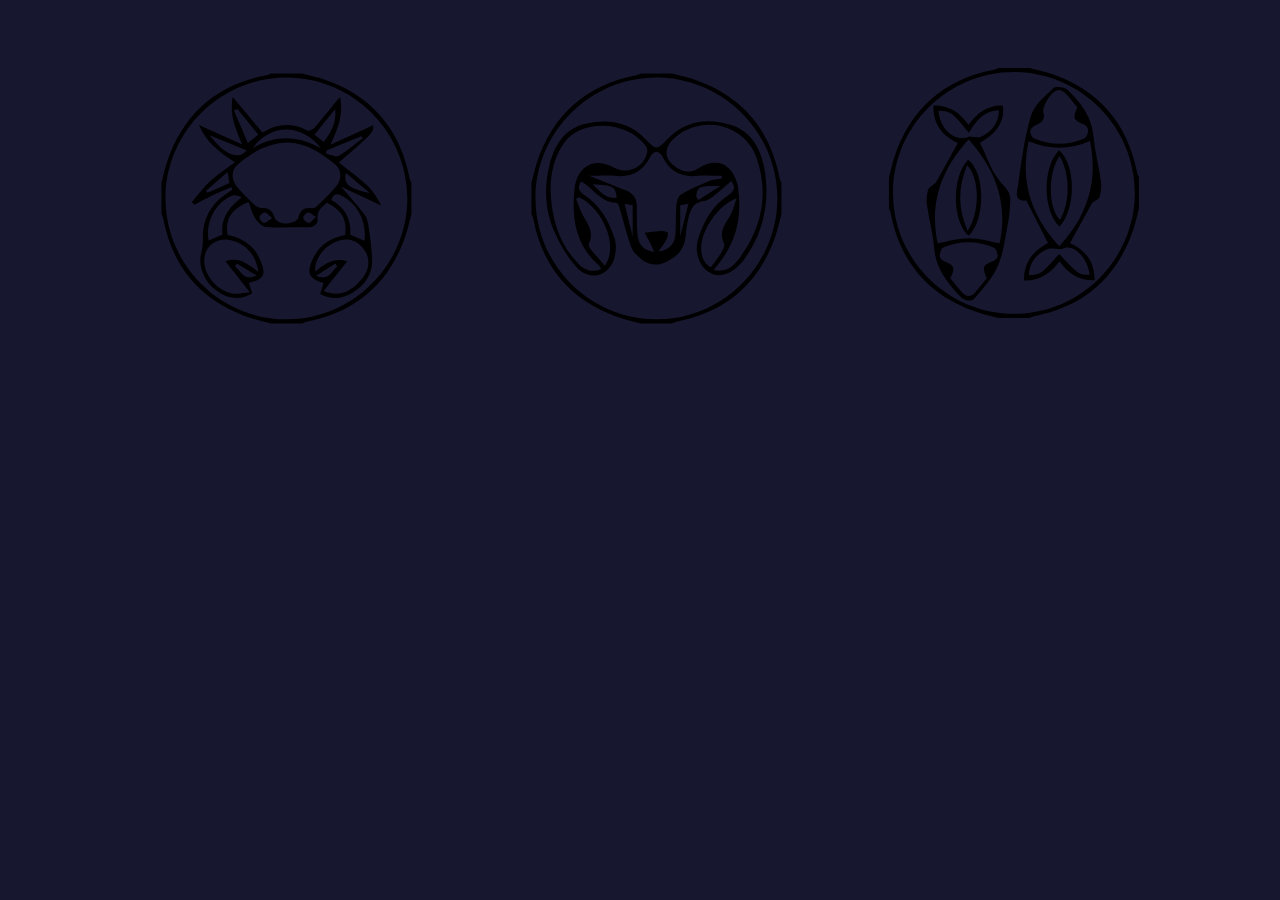
<file: index.html>
<!DOCTYPE html>
<html>
<head>
	<meta charset="utf-8">
	<title>Constellations Menu</title>
	<link rel="stylesheet" href="index.css">
</head>
<body>
	<!-- <div class="stars"></div>
	<div class="twinkling"></div> -->
	<!-- <div class="clouds"></div> -->
	<div id="particles"></div>

	<div id="scorpio" onclick="location.href = 'scorpio.html';">
		<svg version="1.1" id="Layer_1" xmlns="http://www.w3.org/2000/svg" xmlns:xlink="http://www.w3.org/1999/xlink" x="0px" y="0px"
	 	width="369px" height="348px" viewBox="0 0 369 348" enable-background="new 0 0 369 348" xml:space="preserve">
		<g>
			<g>
				<g>
					<path id="icon1"d="M314.445,205.07c-1.699,6.478-3.06,13.067-5.151,19.415c-16.094,48.845-49.218,78.483-99.909,88.207
						c-1.495,0.287-2.879,1.155-4.315,1.753c-10.417,0-20.833,0-31.25,0c-6.478-1.699-13.067-3.06-19.415-5.151
						c-48.845-16.094-78.483-49.218-88.207-99.909c-0.287-1.495-1.155-2.879-1.753-4.315c0-10.417,0-20.833,0-31.25
						c1.699-6.478,3.06-13.067,5.151-19.415c16.094-48.845,49.218-78.483,99.909-88.207c1.495-0.287,2.879-1.155,4.315-1.753
						c10.417,0,20.833,0,31.25,0c6.478,1.699,13.067,3.06,19.415,5.151c48.845,16.094,78.483,49.218,88.207,99.909
						c0.287,1.495,1.155,2.879,1.753,4.315C314.445,184.237,314.445,194.653,314.445,205.07z M189.502,68.537
						C123.291,68.495,68.92,122.596,68.537,188.9c-0.383,66.505,54.25,121.41,120.851,121.453
						c66.21,0.042,120.582-54.06,120.964-120.363C310.736,123.485,256.102,68.58,189.502,68.537z"/>
					<path d="M248.139,225.982c1.785-16.106-2.992-24.446-18.102-32.173c-5.021,4.154-10.113,7.65-9.453,16.165
						c0.466,6.01-4.846,8.422-10.884,8.385c-13.562-0.083-27.172,0.702-40.659-0.284c-3.853-0.281-8.352-4.773-10.763-8.495
						c-3.176-4.902-4.583-10.95-6.751-16.505c-17.461,6.92-23.901,17.889-20.824,32.92c15.221,2.832,26.795,10.9,32.828,25.67
						c5.828,14.268,3.477,18.667-11.736,22.186c1.158,3.52,2.307,7.012,3.422,10.403c-11.303,7.306-23.824,6.134-36.287-3.113
						c-12.293-9.122-18.136-24.765-14.575-37.718c1.156-4.207,1.605-8.767,1.48-13.14c-0.548-19.077,6.881-34.01,22.493-44.903
						c2.294-1.601,4.703-3.036,7.059-4.549c-0.339-0.828-0.679-1.656-1.018-2.484c-6.094,2.554-12.291,4.893-18.255,7.722
						c-6.328,3.001-12.436,6.468-18.64,9.731c-0.893-0.881-1.786-1.762-2.68-2.643c6.281-7.237,12.017-15.06,18.996-21.546
						c7.038-6.54,15.309-11.753,24.198-18.416c-15.555-9.887-28.979-20.217-36.029-37.255c14.406,6.487,28.813,12.973,43.219,19.46
						c-6.037-14.956-13.052-28.569-9.469-47.334c10.675,12.692,20.073,23.865,29.793,35.421c14.871-9.042,29.621-9.883,44.829-2.018
						c1.514,0.783,5.384-0.841,6.859-2.503c6.471-7.289,12.445-15.018,18.64-22.554c1.934-2.352,3.997-4.598,7.299-8.379
						c3.724,18.685-2.938,32.402-9.69,47.728c14.267-6.538,28.533-13.075,42.725-19.579c0.437,7.405,0.437,7.405-34.328,37.41
						c14.59,12.71,33.041,21.667,42.312,42.964c-14.521-6.857-26.978-12.739-40.291-19.025c8.677,10.15,16.533,18.743,23.605,27.94
						c2.422,3.149,3.533,7.717,4.108,11.796c1.564,11.094,3.231,22.255,3.545,33.426c0.409,14.551-7.017,25.353-19.189,32.842
						c-10.301,6.338-20.995,7.811-32.788,1.59c1.261-3.984,2.378-7.515,3.496-11.048c-15.202-4.302-17.569-9.993-10.478-24.839
						C222.548,235.862,233.588,228.703,248.139,225.982z M191.77,133.509c-21.519,0.19-36.96,10.377-51.274,22.248
						c-6.775,5.619-6.284,15.593,0.017,22.775c5.553,6.33,11.613,12.243,17.769,17.998c1.633,1.527,4.488,2.612,6.706,2.491
						c7.63-0.418,10.651,3.192,12.872,10.225c0.888,2.811,7.237,5.441,11.051,5.372c4.278-0.077,11.446-2.52,12.185-5.305
						c2.113-7.969,5.802-10.971,13.712-10.025c1.608,0.192,3.83-0.809,5.052-1.997c6.508-6.331,13.152-12.585,19.046-19.467
						c5.868-6.852,6.086-16.657-0.384-22.039C224.479,144.103,209.256,134.22,191.77,133.509z M226.687,281.998
						c14.342,5.761,24.216,1.417,32.769-6.266c8.29-7.447,14.33-17.159,11.031-28.391c-1.745-5.941-7.425-12.796-13.041-15.144
						c-17.267-7.218-40.419,11.1-39.412,30.411c9.394-7.536,18.779-14.782,32.179-10.325
						C242.223,262.376,234.902,271.623,226.687,281.998z M161.397,262.913c-2.367-16.746-11.89-27.791-26.657-31.494
						c-17.135-4.297-30.71,8.869-26.861,26.053c2.976,13.289,15.301,25.36,28.691,27.172c4.322,0.585,8.904-0.753,16.304-1.512
						c-9.2-11.66-16.496-20.908-24.411-30.939C142.135,247.44,151.543,255.457,161.397,262.913z M267.474,231.675
						c2.453-18.926-6.676-36.472-22.306-44.742c-5.347-2.829-8.783-2.432-10.816,3.988c13.932,7.655,19.896,19.434,18.952,34.716
						C258.112,227.686,262.483,229.548,267.474,231.675z M111.548,231.427c5.127-2.211,9.463-4.08,13.981-6.028
						c-2.08-16.657,6.619-27.287,19.087-37.221c-3.584-1.572-7.124-2.549-9.749-1.413C118.27,193.95,108.772,212.071,111.548,231.427z
						 M155.286,139.375c22.928-13.879,45.724-13.145,68.68-0.022C204.333,114.422,174.272,114.305,155.286,139.375z M140.382,100.023
						c-1.136,0.509-2.272,1.017-3.408,1.526c4.502,10.504,9.003,21.009,13.876,32.378c4.743-3.806,7.422-5.955,10.495-8.421
						C154.153,116.763,147.268,108.393,140.382,100.023z M226.733,132.848c7.915-9.875,12.787-20.009,11.409-32.507
						c-6.836,8.398-13.673,16.796-20.622,25.331C220.74,128.18,223.268,130.149,226.733,132.848z M265.817,129.242
						c-0.48-0.694-0.96-1.388-1.441-2.083c-11.659,4.743-23.318,9.486-34.977,14.228c-0.051,1.128-0.103,2.256-0.154,3.384
						c4.138,0.862,9.468,3.783,12.193,2.205C250.087,141.968,257.764,135.28,265.817,129.242z M112.692,126.366
						c15.245,19.773,28.382,25.037,36.818,15.048C137.776,136.619,126.227,131.899,112.692,126.366z M249.043,163.955
						c-3.224,10.989,3.114,16.33,23.812,20.027C264.024,176.555,256.723,170.414,249.043,163.955z M130.488,162.927
						c-8.237,7.229-14.873,13.052-21.509,18.876c0.54,0.674,1.08,1.349,1.62,2.023c7.206-3.242,14.411-6.485,21.911-9.859
						C131.901,170.637,131.395,167.879,130.488,162.927z M139.8,254.394c-0.545,1.026-1.089,2.053-1.634,3.079
						c5.942,4.103,8.012,15.488,21.52,8.978C152.137,261.874,145.969,258.134,139.8,254.394z M240.217,257.539
						c-0.603-1.049-1.206-2.097-1.809-3.146c-5.999,3.818-11.999,7.636-19.345,12.311C232.549,272.58,234.466,261.732,240.217,257.539
						z M175.067,209.062c-3.263-2.626-5.289-5.52-7.259-5.482c-1.936,0.037-5.287,3.021-5.324,4.768
						c-0.04,1.932,2.787,5.244,4.718,5.523C169.123,214.149,171.48,211.408,175.067,209.062z M219.136,208.096
						c-3.76-2.281-6.161-4.892-7.99-4.538c-2.028,0.392-5.013,3.614-4.865,5.377c0.159,1.901,3.395,4.813,5.414,4.92
						C213.588,213.955,215.644,210.965,219.136,208.096z"/>
				</g>
			</g>
		</g>
		</svg>
		<a href="ram.html"></a>

	</div>

	<div id="ram" onclick="location.href = 'ram.html';">
		<svg version="1.1" id="Layer_1" xmlns="http://www.w3.org/2000/svg" xmlns:xlink="http://www.w3.org/1999/xlink" x="0px" y="0px"
	 	width="371px" height="365px" viewBox="0 0 371 365" enable-background="new 0 0 371 365" xml:space="preserve">
		<g>
			<g>
				<path d="M315.453,214.078c-1.699,6.478-3.06,13.067-5.151,19.415c-16.094,48.845-49.218,78.483-99.909,88.207
					c-1.495,0.287-2.879,1.155-4.315,1.753c-10.417,0-20.833,0-31.25,0c-6.478-1.699-13.067-3.06-19.415-5.151
					c-48.845-16.094-78.483-49.218-88.207-99.909c-0.287-1.495-1.155-2.879-1.753-4.315c0-10.417,0-20.833,0-31.25
					c1.699-6.478,3.06-13.067,5.151-19.415c16.094-48.845,49.218-78.483,99.909-88.207c1.495-0.287,2.879-1.155,4.315-1.753
					c10.417,0,20.833,0,31.25,0c6.478,1.699,13.067,3.06,19.415,5.151c48.845,16.094,78.483,49.218,88.207,99.909
					c0.287,1.495,1.155,2.879,1.753,4.315C315.453,193.245,315.453,203.661,315.453,214.078z M311.361,198.699
					c0.175-66.176-53.848-120.639-120.174-121.153c-66.475-0.515-121.465,54.032-121.641,120.662
					c-0.175,66.176,53.849,120.64,120.174,121.153C256.195,319.875,311.184,265.329,311.361,198.699z"/>
				<path d="M265.422,181.12c-5.22,4.438-10.24,9.054-15.639,13.173c-3.552,2.709-7.488,6.297-11.537,6.711
					c-11.774,1.203-13.917,9.832-16.07,18.58c-1.314,5.34-2.084,10.873-2.496,16.364c-1.071,14.278-10.069,22.176-22.138,26.992
					c-11.841,4.725-21.27-1.708-28.499-9.776c-4.185-4.67-5.725-11.935-7.758-18.257c-3.037-9.445-5.39-19.107-8.216-28.623
					c-0.414-1.393-1.831-3.562-2.785-3.562c-15.999-0.007-23.043-14.792-35.141-21.107c-3.925,5.714-2.793,9.371,3.25,13.35
					c15.906,10.472,24.772,26.391,30.337,44.05c1.584,5.024,1.366,11.109,0.322,16.381c-3.926,19.822-24.373,26.917-38.172,12.095
					c-9.47-10.172-16.873-23.018-22.496-35.853c-9.21-21.024-10.568-43.574-5.049-65.947c4.988-20.22,14.996-37.3,37.146-42.121
					c22.455-4.888,43.332-1.495,59.887,16.464c9.226,10.008,10.887,9.956,20.177,0.015c18.152-19.423,41.017-22.595,64.551-15.041
					c23.164,7.436,31.533,28.099,34.332,50.263c3.755,29.729-2.719,57.515-20.095,82.36c-1.115,1.595-2.229,3.208-3.505,4.671
					c-10.488,12.033-21.631,15.819-31.437,10.74c-10.566-5.473-16.551-20.292-12.284-34.047c5.485-17.681,14.497-33.556,30.403-44.029
					C268.555,190.986,269.69,187.331,265.422,181.12z M135.436,268.967c-1.393-1.927-1.97-3.134-2.895-3.945
					c-23.259-20.418-26.96-47.177-24.059-75.753c2.37-23.345,19.918-32.784,39.312-21.751c13.491,7.674,30.479,0.002,33.385-15.263
					c0.366-1.92-0.217-4.528-1.333-6.147c-17.64-25.601-65.949-28.286-82.92-1.707c-10.098,15.814-13.132,33.038-12.061,51.26
					c1.491,25.368,9.152,48.448,26.804,67.368C117.692,269.484,124.92,273.331,135.436,268.967z M247.55,269.923
					c12.111,2.828,19.139-2.789,24.485-9.812c23.375-30.713,31.251-65.013,18.658-101.912c-11.499-33.694-53.682-44.022-81.071-21.128
					c-13.677,11.432-11.691,24.891,4.774,32.614c6.381,2.993,11.841,2.374,18.129-1.546c17.884-11.149,33.141-4.812,38.853,15.564
					c1.038,3.704,1.143,7.689,1.5,11.561C275.453,223.231,267.366,247.818,247.55,269.923z M123.208,175.671
					c14.004,5.642,25.534,10.309,37.082,14.932c7.625,3.053,10.723,8.734,10.584,16.819c-0.145,8.453-0.07,16.936,0.473,25.369
					c0.772,11.989,5.462,17.254,16.576,19.161c-0.596-1.693-0.961-3.229-1.652-4.6c-2.458-4.882-5.027-9.708-7.554-14.555
					c5.523-0.653,11.033-1.569,16.574-1.83c2.271-0.107,6.373,0.886,6.559,1.93c0.425,2.383-0.587,5.366-1.858,7.633
					c-2.155,3.844-4.96,7.324-7.491,10.957c12.167-1.396,16.538-8.722,17.068-18.692c0.466-8.768-0.078-17.608,0.747-26.329
					c0.4-4.228,1.723-10.167,4.692-12.012c8.652-5.378,18.215-9.393,27.687-13.298c4.068-1.677,8.792-1.763,13.218-2.571
					c-0.087-0.965-0.174-1.93-0.262-2.894c-7.941,0-15.964-0.726-23.807,0.151c-16.246,1.816-27.553-3.993-34.994-18.569
					c-1.229-2.408-4.224-5.42-6.4-5.417c-2.184,0.003-5.172,3.008-6.413,5.417c-7.462,14.487-18.881,20.342-35.044,18.55
					C141.153,174.951,133.136,175.671,123.208,175.671z M270.641,198.283c-18.655,6.208-36.031,33.489-35.424,50.677
					c0.256,7.257,1.99,13.831,9.543,18.369c3.51-4.787,7.073-8.993,9.851-13.666c1.857-3.123,4.632-7.912,3.491-10.23
					c-5.327-10.82,0.399-18.349,5.494-26.825C266.917,211.085,268.358,204.431,270.641,198.283z M113.317,197.262
					c-1.124,0.472-2.249,0.944-3.373,1.416c2.711,6.425,4.761,13.244,8.296,19.179c4.781,8.027,9.552,15.524,4.777,25.278
					c-0.628,1.283-0.083,3.867,0.883,5.079c4.705,5.9,9.737,11.538,14.877,17.53C152.693,246.885,138.146,210.083,113.317,197.262z
					 M150.818,197.789c-1.298-11.35-3.178-12.375-24.073-13.54C133.75,191.053,139.079,198.977,150.818,197.789z M230.246,196.873
					c0.763,1.031,1.526,2.063,2.289,3.094c7.271-4.633,14.543-9.267,21.814-13.9C232.988,185.558,231.295,186.489,230.246,196.873z
					 M158.587,203.72c2.671,10.861,5.141,20.906,8.066,32.804c0-11.594,0-21.33,0-31.333
					C163.55,204.625,160.816,204.127,158.587,203.72z M214.225,236.513c3.008-12.127,5.548-22.368,8.139-32.813
					c-2.308,0.433-5.045,0.947-8.139,1.528C214.225,215.208,214.225,224.866,214.225,236.513z"/>
			</g>
		</g>
		</svg>

	</div>

	<div id="fish" onclick="location.href = 'pisces.html';">
		<svg version="1.1" id="Layer_1" xmlns="http://www.w3.org/2000/svg" xmlns:xlink="http://www.w3.org/1999/xlink" x="0px" y="0px"
	 	width="346px" height="356px" viewBox="0 0 346 356" enable-background="new 0 0 346 356" xml:space="preserve">
		<g>
			<g>
				<path d="M301.945,203.57c-1.699,6.478-3.06,13.067-5.151,19.415c-16.094,48.845-49.218,78.483-99.909,88.207
					c-1.495,0.287-2.879,1.155-4.315,1.753c-10.417,0-20.833,0-31.25,0c-6.478-1.699-13.067-3.06-19.415-5.151
					C93.06,291.7,63.422,258.576,53.698,207.885c-0.287-1.495-1.155-2.879-1.753-4.315c0-10.417,0-20.833,0-31.25
					c1.699-6.478,3.06-13.067,5.151-19.415c16.094-48.845,49.218-78.483,99.909-88.207c1.495-0.287,2.879-1.155,4.315-1.753
					c10.417,0,20.833,0,31.25,0c6.478,1.699,13.067,3.06,19.415,5.151c48.845,16.094,78.483,49.218,88.207,99.909
					c0.287,1.495,1.155,2.879,1.753,4.315C301.945,182.737,301.945,193.153,301.945,203.57z M297.853,188.709
					c0.533-66.102-53.25-120.787-119.656-121.661c-66.393-0.874-121.622,53.439-122.16,120.134
					c-0.533,66.102,53.25,120.787,119.656,121.661C242.086,309.717,297.315,255.404,297.853,188.709z"/>
				<path d="M255.25,197.834c-6.53,11.835-14.328,25.967-22.238,40.302c15.311,6.856,24.756,18.258,24.535,37.192
					c-15.81,0.389-26.492-6.812-35.058-19.159c-8.634,12.018-19.396,19.473-35.392,19.238c-0.529-18.844,9.89-29.946,23.85-37.422
					c-6.933-13.623-13.654-26.834-20.383-40.04c-0.43-0.844-0.991-2.406-1.379-2.371c-12.934,1.145-8.894-9.679-8.24-14.395
					c3.284-23.682,6.281-47.672,12.993-70.49c3.106-10.56,13.825-19.351,22.454-27.504c2.327-2.199,11.448-0.992,14.336,1.835
					c13.017,12.74,24.076,26.702,25.781,46.384c1.311,15.138,5.36,30.02,7.508,45.113c0.711,4.993-0.216,10.408-1.406,15.388
					C262.155,193.809,258.872,195.04,255.25,197.834z M191.576,136.161c-8.784,41.411,3.268,75.138,30.732,105.14
					c28.168-30.53,39.06-64.776,30.661-105.344C232.546,145.032,212.642,144.798,191.576,136.161z M240.304,102.347
					c-3.631-4.402-7.113-9.124-11.157-13.304c-1.865-1.927-4.8-3.867-7.297-3.931c-6.617-0.171-17.058,15.826-15.392,22.669
					c1.463,6.01-0.714,9.745-6.719,11.968c-2.655,0.983-5.991,3.642-6.449,6.033c-0.442,2.307,1.785,6.764,3.936,7.668
					c16.568,6.966,33.489,7.038,50.061,0.02c2.103-0.891,3.568-5.035,3.864-7.827c0.196-1.851-1.76-5.028-3.543-5.812
					C236.116,114.781,235.502,113.707,240.304,102.347z M191.77,270.238c12.033-0.638,12.033-0.638,30.466-21.145
					c20.026,21.144,20.026,21.144,30.503,20.636c-2.958-20.038-18.221-31.908-27.998-25.571c-7.017,0-11.948-1.404-15.395,0.262
					C198.89,249.476,192.549,258.01,191.77,270.238z"/>
				<path d="M131.484,119.835c8.771-11.989,19.282-19.826,34.298-19.319c2.708,14.789-5.492,27.791-22.808,37.279
					c6.907,13.768,11.578,29.546,21.591,40.395c5.249,5.688,9.03,9.541,8.721,16.756c-0.319,7.439-0.749,14.958-2.144,22.249
					c-2.796,14.613-4.383,29.892-10.057,43.388c-4.95,11.774-14.257,21.965-22.761,31.893c-4.404,5.142-10.978,3.461-15.557-1.448
					c-12.452-13.349-23.715-27.056-25.421-46.712c-1.314-15.139-5.298-30.029-7.489-45.118c-0.68-4.681,0.078-9.791,1.268-14.424
					c0.548-2.135,3.722-3.596,7.752-7.185c6.254-11.317,13.911-25.175,21.905-39.641c-14.881-7.021-24.904-18.339-24.362-37.473
					C112.242,100.271,122.969,107.456,131.484,119.835z M131.611,134.483c-28.151,30.657-39.123,64.882-30.982,103.84
					c10.871-1.897,21.022-5.051,31.172-5.052c10.127-0.001,20.253,3.159,30.821,5.01C171.104,198.624,159.114,165.012,131.611,134.483
					z M113.339,273.169c3.965,4.842,7.453,9.108,10.948,13.369c4.77,5.817,9.616,6.025,14.486,0.141
					c3.715-4.489,7.388-9.014,10.967-13.386c-4.876-11.304-4.037-12.992,6.772-17.201c1.885-0.734,4.238-3.588,4.139-5.337
					c-0.158-2.817-1.473-7.136-3.52-8.033c-16.822-7.371-34.026-7.387-50.881-0.11c-2.025,0.874-3.298,5.201-3.476,8.019
					c-0.112,1.778,2.067,4.706,3.891,5.435C117.472,260.385,118.46,262.422,113.339,273.169z M101.515,105.752
					c1.298,19.285,17.451,32.09,30.911,25.668c4.643,0.77,9.832,1.591,13.375-0.447c9.523-5.48,15.969-13.587,16.185-25.753
					c-15.649,0.558-23.073,11.308-30.058,22.553C115.259,107.22,114.075,106.377,101.515,105.752z"/>
				<path d="M222.556,221.603c-17.069-16.302-17.115-59.743-0.546-76.394C238.841,159.164,239.43,203.285,222.556,221.603z
					 M222.645,150.993c-12.039,16.418-11.541,52.411,0.379,63.768C233.274,197.802,233.262,168.801,222.645,150.993z"/>
				<path d="M131.642,230.726c-16.724-15.028-17.048-58.955-0.56-76.044C148.407,167.636,148.753,214.55,131.642,230.726z
					 M130.582,225.809c12.704-17.349,12.195-53.364-0.515-65.437C121.055,182.188,120.726,203.252,130.582,225.809z"/>
			</g>
		</g>
		</svg>
	</div>
	<script src="index.js"></script>
	<script src="particles.min.js"></script>
	<script src="particles.js"></script>
</body>
</html>
</file>
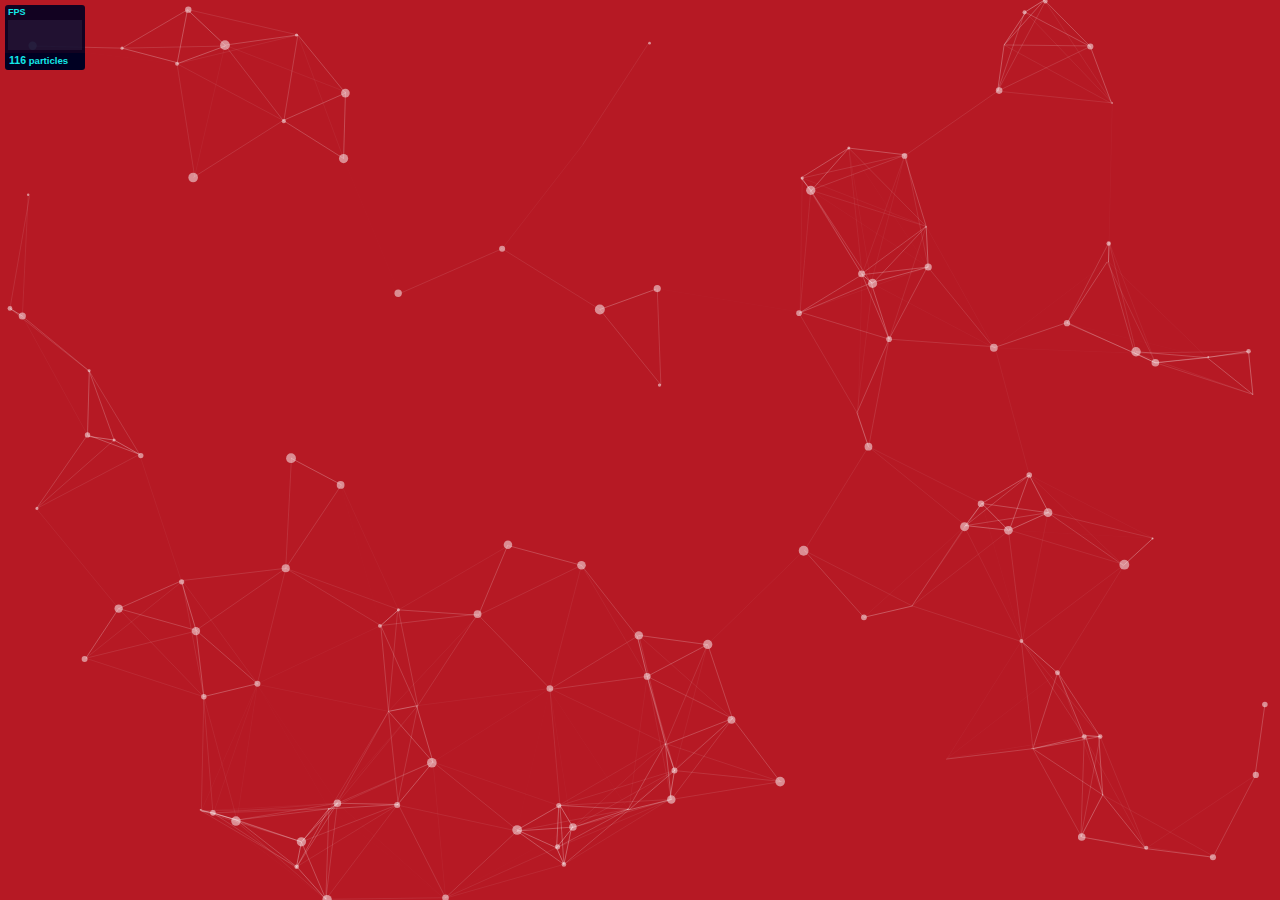
<file: demo/index.html>
<!DOCTYPE html>
<html lang="en">
<head>
  <meta charset="utf-8">
  <title>particles.js</title>
  <meta name="description" content="particles.js is a lightweight JavaScript library for creating particles.">
  <meta name="author" content="Vincent Garreau" />
  <meta name="viewport" content="width=device-width, initial-scale=1.0, minimum-scale=1.0, maximum-scale=1.0, user-scalable=no">
  <link rel="stylesheet" media="screen" href="css/style.css">
</head>
<body>

<!-- count particles -->
<div class="count-particles">
  <span class="js-count-particles">--</span> particles
</div>

<!-- particles.js container -->
<div id="particles-js"></div>

<!-- scripts -->
<script src="../particles.js"></script>
<script src="js/app.js"></script>

<!-- stats.js -->
<script src="js/lib/stats.js"></script>
<script>
  var count_particles, stats, update;
  stats = new Stats;
  stats.setMode(0);
  stats.domElement.style.position = 'absolute';
  stats.domElement.style.left = '0px';
  stats.domElement.style.top = '0px';
  document.body.appendChild(stats.domElement);
  count_particles = document.querySelector('.js-count-particles');
  update = function() {
    stats.begin();
    stats.end();
    if (window.pJSDom[0].pJS.particles && window.pJSDom[0].pJS.particles.array) {
      count_particles.innerText = window.pJSDom[0].pJS.particles.array.length;
    }
    requestAnimationFrame(update);
  };
  requestAnimationFrame(update);
</script>

</body>
</html>
</file>
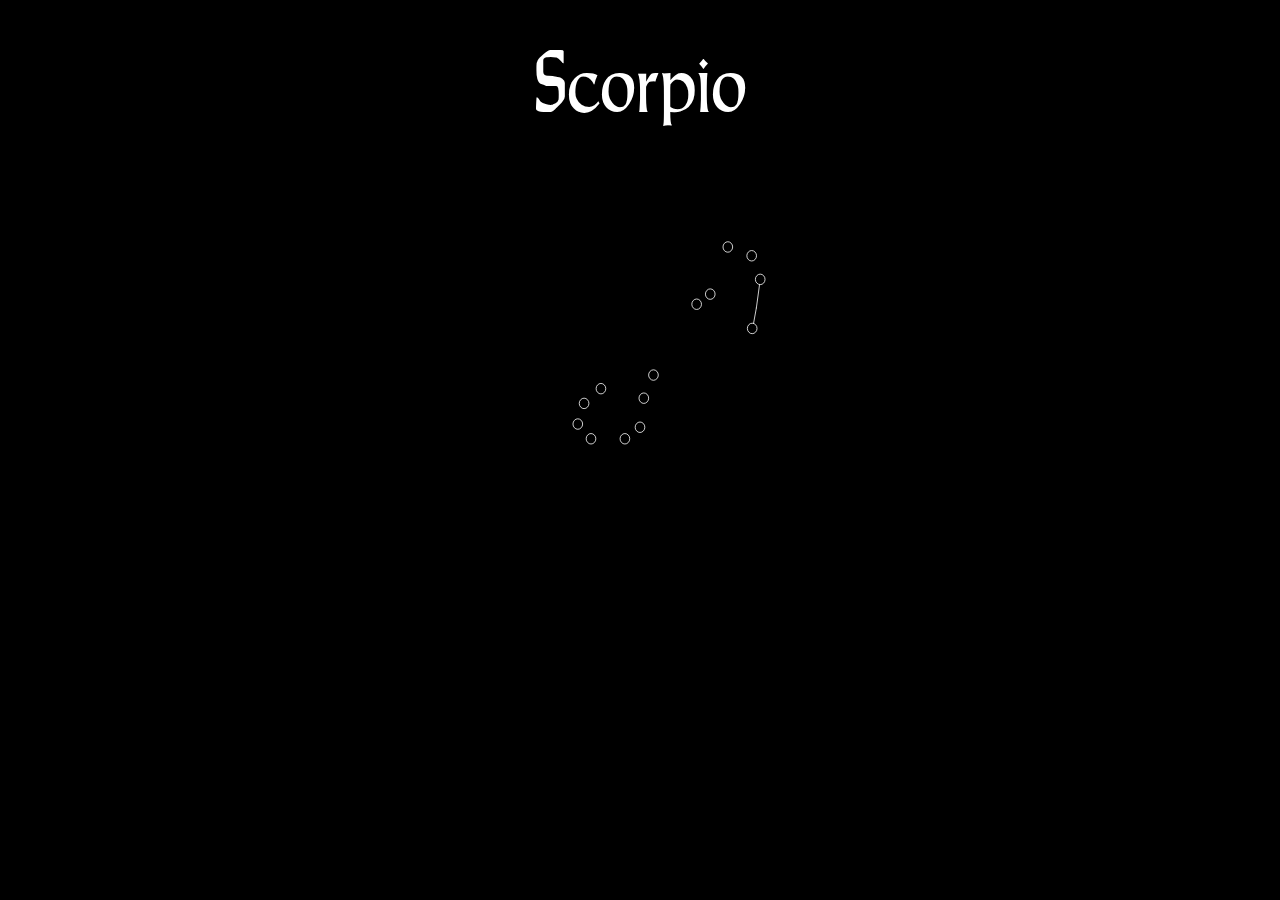
<file: dipper.html>
<!DOCTYPE html>
<html>
<head>
	<meta charset="utf-8">
	<title>Scorpio</title>
	<link rel="stylesheet" href="dipper.css">
</head>
<body>
	<h1>Scorpio</h1>
	<div id="const1" width="500px" height="450px">
		<!-- <svg version="1.1" id="Layer_1" xmlns="http://www.w3.org/2000/svg" xmlns:xlink="http://www.w3.org/1999/xlink" x="0px" y="0px"
     	width="340px" height="333px" viewBox="0 0 340 333" enable-background="new 0 0 340 333" xml:space="preserve">

  		<path class="path" fill="#000000" stroke="#FFFFFF" stroke-width="4" stroke-miterlimit="10" d="M66.039,133.545c0,0-21-57,18-67s49-4,65,8
    	s30,41,53,27s66,4,58,32s-5,44,18,57s22,46,0,45s-54-40-68-16s-40,88-83,48s11-61-11-80s-79-7-70-41
    	C46.039,146.545,53.039,128.545,66.039,133.545z"/>
		</svg> -->
		<svg onmouseover="typeWriter()" version="1.1" id="scorpio" xmlns="http://www.w3.org/2000/svg" xmlns:xlink="http://www.w3.org/1999/xlink" x="0px" y="0px"
	 	width="500px" height="450px" viewBox="0 0 500 560" enable-background="new 0 0 500 560" xml:space="preserve">
		<polygon stroke="#FFFFFF" id="path" points="399.624,118.906 399.129,118.839 399.604,118.684 389.927,89.006 389.451,89.161 389.612,88.688 
		359.29,78.366 358.968,79.312 389.053,89.554 398.493,118.501 337.056,136.1 337.193,136.581 336.888,136.185 321.404,148.12 
		321.71,148.517 321.29,148.246 309.031,167.277 309.458,167.553 309.024,167.288 267.09,235.998 267.517,236.258 267.056,236.064 
		254.797,265.096 255.258,265.291 254.763,265.221 249.533,302.444 231.213,317.049 189.03,317.049 172.597,298.72 180.854,273.314 
		201.4,254.693 200.729,253.952 180.083,272.662 180.419,273.032 179.944,272.878 171.557,298.685 172.032,298.839 171.66,299.173 
		188.435,317.883 188.807,317.549 188.807,318.049 231.387,318.049 231.387,317.549 231.699,317.939 250.312,303.101 250,302.71 
		250.495,302.779 255.744,265.426 267.964,236.485 309.878,167.809 309.878,167.808 322.083,148.86 337.424,137.034 398.53,119.53 
		393.798,154.233 393.798,154.233 388.959,180.685 389.943,180.864 394.782,154.413 394.29,154.323 394.785,154.39 "/>
		<g id="lights">
		<ellipse class="scorp-lights light"  stroke="#FFFFFF" stroke-miterlimit="10" cx="250" cy="302.71" rx="6" ry="6.5"/>
		<ellipse class="scorp-lights light2"  stroke="#FFFFFF" stroke-miterlimit="10" cx="201.4" cy="254.693" rx="6" ry="6.5"/>
		<ellipse class="scorp-lights light3"  stroke="#FFFFFF" stroke-miterlimit="10" cx="180.419" cy="273.032" rx="6" ry="6.5"/>
		<ellipse class="scorp-lights light4"  stroke="#FFFFFF" stroke-miterlimit="10" cx="172.597" cy="298.72" rx="6" ry="6.5"/>
		<ellipse class="scorp-lights light5"  stroke="#FFFFFF" stroke-miterlimit="10" cx="189.03" cy="317.049" rx="6" ry="6.5"/>
		<ellipse class="scorp-lights light6"  stroke="#FFFFFF" stroke-miterlimit="10" cx="231.213" cy="317.049" rx="6" ry="6.5"/>
		<ellipse class="scorp-lights light7"  stroke="#FFFFFF" stroke-miterlimit="10" cx="254.75" cy="266.532" rx="6" ry="6.5"/>
		<ellipse class="scorp-lights light8"  stroke="#FFFFFF" stroke-miterlimit="10" cx="266.75" cy="237.75" rx="6" ry="6.5"/>
		<ellipse class="scorp-lights light9"  stroke="#FFFFFF" stroke-miterlimit="10" cx="320.5" cy="149.611" rx="6" ry="6.5"/>
		<ellipse class="scorp-lights light10"  stroke="#FFFFFF" stroke-miterlimit="10" cx="337.424" cy="137.034" rx="6" ry="6.5"/>
		<ellipse class="scorp-lights light11"  stroke="#FFFFFF" stroke-miterlimit="10" cx="399.604" cy="118.684" rx="6" ry="6.5"/>
		<ellipse class="scorp-lights light12"  stroke="#FFFFFF" stroke-miterlimit="10" cx="389.612" cy="179.75" rx="6" ry="6.5"/>
		<ellipse class="scorp-lights light13"  stroke="#FFFFFF" stroke-miterlimit="10" cx="388.976" cy="89.316" rx="6" ry="6.5"/>
		<ellipse class="scorp-lights light14"  stroke="#FFFFFF" stroke-miterlimit="10" cx="359.29" cy="78.366" rx="6" ry="6.5"/>
	</g>
	</svg>	

	</div>
	<div id="dipper">
		<!-- <button onclick="typeWriter()">Click me</button> -->
		<p id="demo"></p>	
	</div>
	<script src="dipper.js"></script>
</body>

</html>
</file>
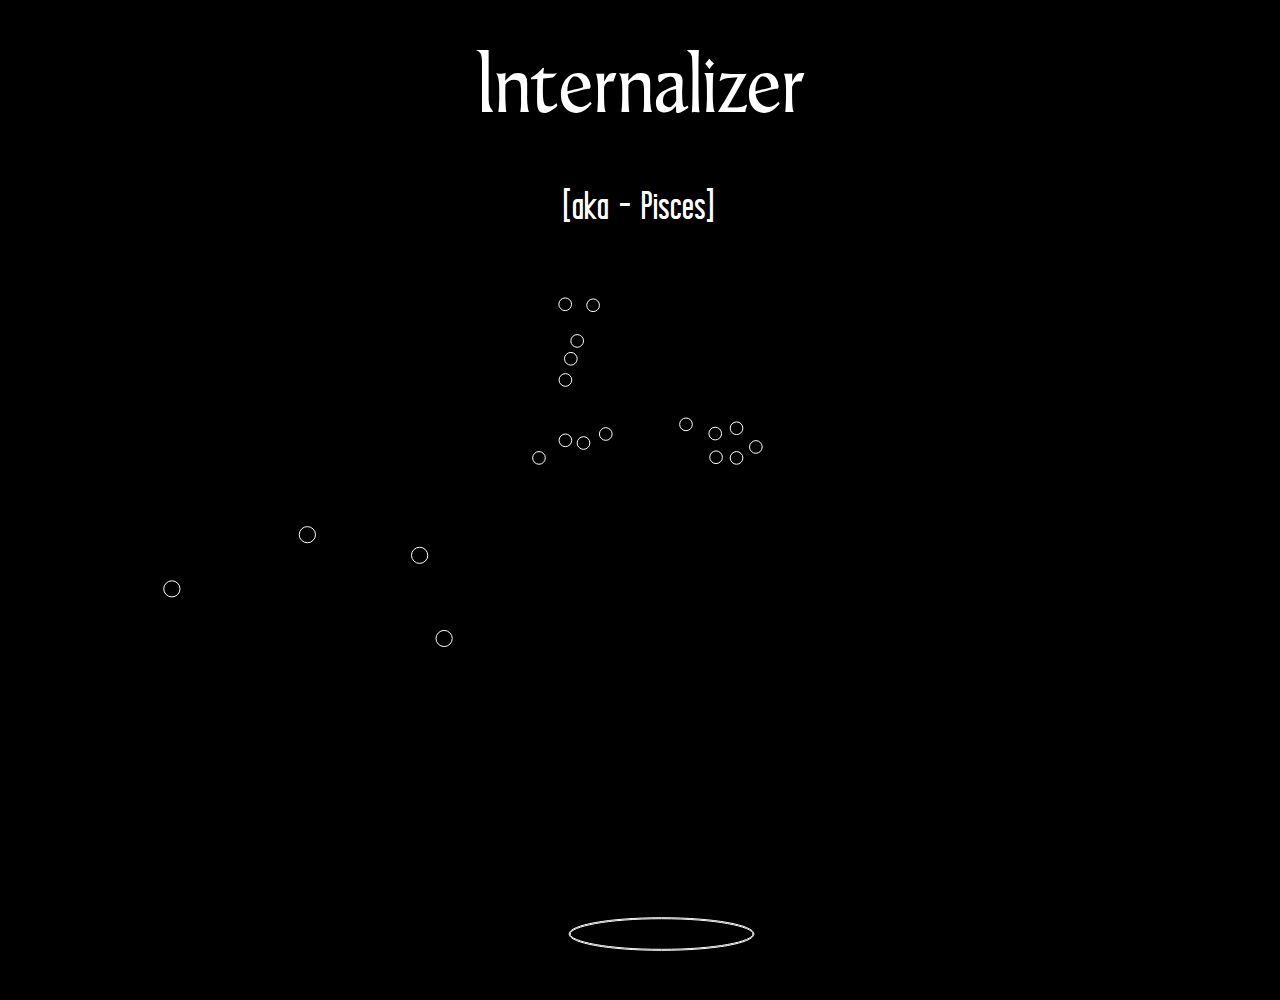
<file: pisces.html>
<!DOCTYPE html>
<html>
<head>
	<meta charset="utf-8">
	<title>Pisces</title>
	<link rel="stylesheet" href="pisces.css">
</head>
<body>
	<h1>Internalizer</h1><h2>[aka - Pisces]</h2>
	<div id="const1" width="500px" height="450px">
		<svg onmouseover="typeWriter()" version="1.1" id="pisces" xmlns="http://www.w3.org/2000/svg" xmlns:xlink="http://www.w3.org/1999/xlink" x="0px" y="0px"
	 	width="328px" height="237.333px" viewBox="0 0 328 237.333" enable-background="new 0 0 328 237.333" xml:space="preserve">
		<g id="line">
			<path id="path" stroke="#FFFFFF" d="M63.001,194.913l9.718-32.625l9.341-26.689l7.317-18.628l2.707-20.097l6-12l2.467-5.529l-11.357-38.08h29.441
				l-17.021,38.149l0.062,0.208l-0.179,0.054l-2.51,5.626l-5.972,11.945L90.33,117.28l-7.333,18.667l-9.327,26.649l-8.941,30.02
				l26.046-16.721l13.731,3.349l13.194-4.618l12.122-6.065l10.75,3.359l71.34-10.667l27.309,9.325l21.322-5.33l11.673,3.433
				l7.641,15.283l-17.857,10.302h-21.93l-1.369-17.795l0.997-0.077l1.298,16.872h20.737l16.809-9.698l-7.025-14.051l-10.994-3.233
				l-21.345,5.336l-27.357-9.341l-71.327,10.665l-10.583-3.307l-11.82,5.91l-13.532,4.741l-13.602-3.318L63.001,194.913z
				 M90.536,42.264l10.641,35.678l15.918-35.678H90.536z"/>
		</g>
		<g id="lights">
			<circle class="pisces-lights light"fill="none" stroke="#FFFFFF" stroke-miterlimit="10" cx="117.095" cy="42.264" r="6.333"/>
			<circle class="pisces-lights light2"fill="none" stroke="#FFFFFF" stroke-miterlimit="10" cx="89.194" cy="41.264" r="6.333"/>
			<circle class="pisces-lights light3"fill="none" stroke="#FFFFFF" stroke-miterlimit="10" cx="101.177" cy="77.942" r="6.333"/>
			<circle class="pisces-lights light4"fill="none" stroke="#FFFFFF" stroke-miterlimit="10" cx="94.843" cy="95.785" r="6.333"/>
			<circle class="pisces-lights light5"fill="none" stroke="#FFFFFF" stroke-miterlimit="10" cx="89.377" cy="116.97" r="6.333"/>
			<circle class="pisces-lights light6"fill="none" stroke="#FFFFFF" stroke-miterlimit="10" cx="63.001" cy="194.913" r="6.333"/>
			<circle class="pisces-lights light7"fill="none" stroke="#FFFFFF" stroke-miterlimit="10" cx="89.377" cy="177.333" r="6.333"/>
			<circle class="pisces-lights light8"fill="none" stroke="#FFFFFF" stroke-miterlimit="10" cx="107.51" cy="180" r="6.333"/>
			<circle class="pisces-lights light9"fill="none" stroke="#FFFFFF" stroke-miterlimit="10" cx="129.761" cy="171" r="6.333"/>
			<circle class="pisces-lights light10"fill="none" stroke="#FFFFFF" stroke-miterlimit="10" cx="210" cy="161.333" r="6.333"/>
			<circle class="pisces-lights light11"fill="none" stroke="#FFFFFF" stroke-miterlimit="10" cx="239.22" cy="170.576" r="6.333"/>
			<circle class="pisces-lights light12"fill="none" stroke="#FFFFFF" stroke-miterlimit="10" cx="260.542" cy="165.246" r="6.333"/>
			<circle class="pisces-lights light13"fill="none" stroke="#FFFFFF" stroke-miterlimit="10" cx="279.856" cy="183.962" r="6.333"/>
			<circle class="pisces-lights light14"fill="none" stroke="#FFFFFF" stroke-miterlimit="10" cx="260.542" cy="194.913" r="6.333"/>
			<circle class="pisces-lights light15"fill="none" stroke="#FFFFFF" stroke-miterlimit="10" cx="240.069" cy="194.264" r="6.333"/>
		</g>
		</svg>
	</div>

	<div id="const2" width="500px" height="450px">
		<svg version="1.1" id="Layer_1" xmlns="http://www.w3.org/2000/svg" xmlns:xlink="http://www.w3.org/1999/xlink" x="0px" y="0px"
		width="384.516px" height="236.774px" viewBox="0 0 384.516 236.774" enable-background="new 0 0 384.516 236.774"
	 	xml:space="preserve">
		<g >
			<path id="path"stroke="#FFFFFF" stroke-miterlimit="10" d="M179.355,29.677c0,0-43.226,53.941-43.226,83.871
				c0,29.93,17.909,54.194,40,54.194c22.091,0,40-24.263,40-54.194C216.129,83.618,179.355,29.677,179.355,29.677z"/>
			<path id="path"stroke="#FFFFFF" stroke-miterlimit="10" d="M46.452,83.871c0,0,9.121,68.068,27.435,86.538
				c18.314,18.47,44.852,21.851,59.274,7.551c14.422-14.3,11.267-40.866-7.047-59.336C107.799,100.153,46.452,83.871,46.452,83.871z"
				/>
			<path id="path"stroke="#FFFFFF" stroke-miterlimit="10" d="M291.613,50.323c0,0-48.482,30.066-65.698,61.262
				c-17.216,31.196-21.69,61.719-9.991,68.175s35.139-13.599,52.355-44.795C285.495,103.768,291.613,50.323,291.613,50.323z"/>
			<path id="path"stroke="#FFFFFF" stroke-miterlimit="10" d="M255.204,156.852c-10.218,10.44-10.864,26.38-1.442,35.601
				c9.422,9.221,25.343,8.233,35.562-2.207c10.218-10.44,26.806-56.749,26.806-56.749S265.422,146.411,255.204,156.852z"/>
		</g>
		<g id="lights">
			<ellipse class="piscesmoon-lights light"fill="none" stroke="#FFFFFF" stroke-miterlimit="10" cx="43.871" cy="83.871" rx="8.133" ry="8.065"/>
			<ellipse class="piscesmoon-lights light2"fill="none" stroke="#FFFFFF" stroke-miterlimit="10" cx="179.355" cy="29.677" rx="8.133" ry="8.065"/>
			<ellipse class="piscesmoon-lights light3"fill="none" stroke="#FFFFFF" stroke-miterlimit="10" cx="291.613" cy="50.323" rx="8.133" ry="8.065"/>
			<ellipse class="piscesmoon-lights light4"fill="none" stroke="#FFFFFF" stroke-miterlimit="10" cx="316.129" cy="133.496" rx="8.133" ry="8.065"/>
		</g>
		</svg>
	</div>

	<div id="const3" width="500px" height="450px">
		<svg version="1.1" id="Layer_1" xmlns="http://www.w3.org/2000/svg" xmlns:xlink="http://www.w3.org/1999/xlink" x="0px" y="0px"
	 	width="385.806px" height="235.484px" viewBox="0 0 385.806 235.484" enable-background="new 0 0 385.806 235.484"
	 	xml:space="preserve">
		<g id="petals">
			<path id="path" stroke="#FFFFFF" d="M190,195.984c-0.82,0-2.741,0-4.377-25.601c-1.036-16.217-1.607-37.776-1.607-60.707s0.571-44.489,1.607-60.706
				c1.636-25.6,3.557-25.6,4.377-25.6s2.741,0,4.377,25.6c1.036,16.217,1.607,37.776,1.607,60.706s-0.571,44.49-1.607,60.707
				C192.741,195.984,190.82,195.984,190,195.984z M189.955,24.363c-2.338,1.229-4.938,35.804-4.938,85.314
				c0,49.203,2.568,83.656,4.984,85.289c2.416-1.633,4.984-36.085,4.984-85.289C194.984,60.166,192.383,25.592,189.955,24.363z"/>
			<path id="path" stroke="#FFFFFF" d="M182.891,189.532c-5.256,0-37.318-18.245-74.579-42.44c-19.231-12.487-37.002-24.707-50.039-34.408
				C37.693,97.37,38.739,95.759,39.186,95.071c0.197-0.303,0.555-0.457,1.065-0.457c5.256,0,37.318,18.245,74.579,42.44
				c19.231,12.488,37.002,24.708,50.039,34.409c20.58,15.313,19.534,16.925,19.087,17.612
				C183.759,189.378,183.4,189.532,182.891,189.532z M40.251,95.614c-0.195,0-0.257,0.035-0.258,0.035
				c-0.242,2.631,27.339,23.641,68.864,50.604c36.511,23.708,69.031,42.279,74.034,42.279c0.195,0,0.257-0.035,0.258-0.035
				c0.242-2.63-27.339-23.641-68.864-50.604C77.774,114.185,45.254,95.614,40.251,95.614z"/>
			<path id="path" stroke="#FFFFFF" d="M208.998,197.417c-0.268,0-1.081,0-1.377-0.59c-0.368-0.732-1.231-2.448,20.907-15.408
				c14.023-8.209,33.029-18.402,53.517-28.701c38.566-19.387,72.281-34.006,78.422-34.006c0.268,0,1.081,0,1.377,0.59
				c0.368,0.733,1.231,2.449-20.907,15.408c-14.024,8.209-33.03,18.402-53.517,28.701
				C248.854,182.798,215.139,197.417,208.998,197.417z M208.545,196.385c0.053,0,0.189,0.032,0.453,0.032
				c6.006,0,39.527-14.573,77.973-33.899c44.05-22.143,73.709-39.938,73.965-42.776c-0.033,0.011-0.171-0.03-0.469-0.03
				c-6.006,0-39.528,14.574-77.973,33.9c-44.05,22.143-73.709,39.938-73.965,42.775C208.533,196.386,208.539,196.385,208.545,196.385z
				"/>
			<path id="path" stroke="#FFFFFF" d="M200.496,189.532c-0.398,0-0.632-0.157-0.759-0.289c-0.566-0.594-1.893-1.982,15.49-20.848
				c11.011-11.95,26.208-27.254,42.79-43.091c28.206-26.94,60.849-55.573,65.787-55.573c0.32,0,0.575,0.097,0.758,0.29
				c0.567,0.593,1.893,1.981-15.49,20.847c-11.012,11.951-26.208,27.254-42.79,43.092
				C238.077,160.899,205.434,189.532,200.496,189.532z M323.814,70.673c-3.474,0.058-29.347,21.199-65.106,55.354
				c-35.804,34.197-59.01,59.958-58.222,62.563l0.01-0.059c3.463,0,29.336-21.141,65.096-55.296
				C301.396,99.039,324.602,73.278,323.814,70.673z"/>
			
				<ellipse transform="matrix(-0.4403 0.8978 -0.8978 -0.4403 282.9218 126.9904)" fill="none" stroke="#000000" stroke-miterlimit="10" cx="101.88" cy="151.678" rx="5.484" ry="85.806"/>
			<path id="path" stroke="#FFFFFF" d="M204.189,197.596c-0.542,0-0.917-0.161-1.114-0.48c-0.432-0.696-1.443-2.329,19.461-17.198
				c13.243-9.419,31.271-21.255,50.766-33.327c37.59-23.277,70.01-40.831,75.413-40.831c0.542,0,0.917,0.162,1.114,0.48
				c0.432,0.697,1.443,2.33-19.461,17.199c-13.242,9.419-31.271,21.255-50.766,33.327
				C242.012,180.043,209.592,197.596,204.189,197.596z M203.96,196.585c0.039,0,0.113,0.011,0.229,0.011
				c5.154,0,38.049-17.869,74.887-40.681c41.867-25.926,69.818-46.26,69.887-49.146c-0.031,0.005-0.11-0.01-0.249-0.009
				c-5.155,0-38.049,17.87-74.887,40.682c-41.867,25.925-69.817,46.259-69.887,49.146C203.946,196.586,203.952,196.585,203.96,196.585
				z"/>
			<path id="path" stroke="#FFFFFF" d="M178.448,193.247c-4.917,0-37.422-28.806-65.51-55.909c-16.501-15.922-31.619-31.303-42.569-43.31
				C53.083,75.075,54.416,73.693,54.985,73.103c0.126-0.13,0.358-0.286,0.752-0.286c4.917,0,37.422,28.805,65.51,55.908
				c16.501,15.922,31.619,31.303,42.569,43.309c17.286,18.954,15.953,20.336,15.383,20.927
				C179.074,193.092,178.841,193.247,178.448,193.247z M55.737,73.818c-0.809,2.543,22.267,28.422,57.895,62.801
				c35.609,34.36,61.37,55.628,64.816,55.628c0.049,0,0.069-0.007,0.07-0.007c0.739-2.536-22.336-28.415-57.964-62.794
				C84.945,95.086,59.184,73.818,55.737,73.818z"/>
			<path id="path" stroke="#FFFFFF" d="M203.136,193.587c-0.361,0-0.64-0.111-0.829-0.331c-0.535-0.622-1.787-2.078,16.556-20.012
				c11.619-11.36,27.592-25.85,44.977-40.802c34.516-29.686,63.968-52.071,68.508-52.071c0.361,0,0.64,0.111,0.829,0.331
				c0.535,0.622,1.787,2.078-16.556,20.011c-11.619,11.36-27.592,25.851-44.977,40.802
				C237.127,171.201,207.675,193.587,203.136,193.587z M203.087,192.586c0.013,0,0.029,0.001,0.049,0.001
				c3.732,0,30.134-19.387,67.856-51.83c37.281-32.063,61.72-56.465,61.414-59.386c-0.013,0-0.033-0.001-0.057,0
				c-3.732,0-30.135,19.386-67.856,51.829c-37.281,32.064-61.72,56.465-61.414,59.386
				C203.081,192.586,203.084,192.586,203.087,192.586z"/>
			<path id="path" stroke="#FFFFFF" d="M183.137,194.238c-4.33,0-31.144-34.61-54.175-67.174c-13.241-18.722-25.223-36.653-33.741-50.492
				C81.775,54.727,83.343,53.618,84.013,53.144c0.154-0.109,0.338-0.165,0.545-0.165c4.331,0,31.145,34.61,54.175,67.174
				c13.241,18.721,25.223,36.653,33.741,50.491c13.446,21.846,11.878,22.955,11.208,23.429
				C183.528,194.183,183.345,194.238,183.137,194.238z M84.558,53.979c-1.209,2.354,16.632,32.084,45.221,72.507
				c28.239,39.929,50.389,66.751,53.358,66.751v0.5l0.01-0.501c1.2-2.354-16.641-32.083-45.23-72.506
				C109.678,80.802,87.528,53.979,84.558,53.979z"/>
			<path id="path" stroke="#FFFFFF" d="M200.453,192.748c-0.25,0-0.462-0.072-0.631-0.214c-0.628-0.527-2.098-1.763,13.116-22.417
				c9.638-13.083,23.069-29.958,37.818-47.515c25.432-30.272,54.916-62.446,59.466-62.446c0.25,0,0.462,0.072,0.631,0.213
				c0.628,0.527,2.098,1.763-13.116,22.417c-9.638,13.083-23.068,29.958-37.818,47.515
				C234.487,160.573,205.002,192.748,200.453,192.748z M310.18,61.1c-3.103,0.057-26.44,23.795-58.659,62.146
				c-31.624,37.643-51.812,65.658-51.046,68.501c3.231-0.109,26.534-23.827,58.678-62.09C291.001,91.749,311.25,63.603,310.18,61.1z"
				/>
			<path id="path" stroke="#FFFFFF" d="M200.491,196.405c-0.135,0-0.262-0.027-0.379-0.082c-0.743-0.348-2.482-1.161,6.882-25.044
				c5.932-15.128,14.548-34.899,24.263-55.669c17.17-36.71,37.587-75.725,41.606-75.725c0.135,0,0.262,0.027,0.379,0.082
				c0.743,0.348,2.482,1.161-6.881,25.044c-5.932,15.128-14.548,34.898-24.263,55.67C224.927,157.39,204.51,196.405,200.491,196.405z
				 M272.781,40.846c-2.639,0.123-19.642,30.34-40.618,75.188c-20.845,44.568-33.115,76.864-31.619,79.367
				c2.879-0.454,19.801-30.573,40.648-75.144C262.168,75.409,274.46,42.988,272.781,40.846z"/>
			<path d="M187.584,196.068c-4.031,0-24.799-38.816-42.294-75.338c-9.906-20.679-18.705-40.369-24.776-55.443
				c-9.584-23.794-7.852-24.624-7.112-24.979c0.119-0.057,0.25-0.086,0.388-0.086c4.031,0,24.799,38.816,42.294,75.338
				c9.906,20.679,18.705,40.37,24.776,55.443c9.584,23.795,7.852,24.625,7.112,24.979
				C187.853,196.039,187.722,196.068,187.584,196.068z M113.79,41.222c-1.578,2.119,11.013,34.424,32.403,79.076
				c21.301,44.469,38.529,74.464,41.358,74.768c1.557-2.259-11.026-34.521-32.369-79.075C133.793,71.341,116.511,41.282,113.79,41.222
				z"/>
			<path id="path" stroke="#FFFFFF" d="M195.733,196.068c-0.091,0-0.18-0.014-0.264-0.041c-0.782-0.247-2.613-0.827,3.558-25.727
				c3.909-15.772,9.875-36.498,16.798-58.357c10.25-32.363,27.099-80.512,31.501-80.512c0.091,0,0.18,0.014,0.264,0.041
				c0.782,0.248,2.613,0.828-3.558,25.727c-3.909,15.773-9.875,36.499-16.798,58.357C216.983,147.92,200.135,196.068,195.733,196.068z
				 M247.248,32.404c-2.601,0.465-15.52,32.641-30.47,79.841c-14.856,46.905-22.811,80.524-21.001,82.812
				c2.796-0.827,15.647-32.896,30.504-79.802C241.23,68.056,249.192,34.309,247.248,32.404z"/>
			<path id="path" stroke="#FFFFFF" d="M187.453,195.984c-4.404,0-21.406-48.087-31.76-80.409c-6.995-21.837-13.028-42.543-16.988-58.303
				c-6.251-24.879-4.422-25.465-3.641-25.715c0.085-0.027,0.175-0.042,0.267-0.042c4.404,0,21.406,48.087,31.76,80.409
				c6.995,21.837,13.028,42.543,16.988,58.303c6.251,24.88,4.422,25.465,3.641,25.716
				C187.635,195.971,187.545,195.984,187.453,195.984z M135.323,32.516c-1.852,1.884,6.219,35.604,21.322,82.755
				c15.042,46.957,28.021,79.021,30.782,79.707c1.849-2.024-6.219-35.7-21.289-82.748C151.036,65.08,138.012,32.946,135.323,32.516z"
				/>
			<path id="path" stroke="#FFFFFF" d="M195.72,195.093l-0.125-0.009c-0.811-0.118-2.712-0.395-0.644-25.964c1.311-16.197,3.851-37.613,7.154-60.305
				c4.947-33.988,13.885-84.554,18.229-84.554l0.124,0.009c0.812,0.118,2.712,0.395,0.644,25.964
				c-1.31,16.197-3.851,37.614-7.154,60.304C209.001,144.527,200.064,195.093,195.72,195.093z M220.272,25.246
				c-2.491,0.88-10.044,34.72-17.176,83.714c-7.086,48.689-9.508,83.152-7.353,85.117c2.625-1.269,10.129-34.991,17.217-83.681
				C220.091,61.401,222.498,26.812,220.272,25.246z"/>
			<path id="path" stroke="#FFFFFF" d="M189.774,194.888c-4.345,0-14.073-50.387-19.552-84.254c-3.662-22.636-6.541-44.01-8.107-60.184
				c-2.473-25.533-0.577-25.84,0.233-25.971l0.138-0.011c4.345,0,14.073,50.386,19.551,84.254c3.662,22.636,6.541,44.01,8.107,60.184
				c2.473,25.533,0.577,25.839-0.232,25.97L189.774,194.888z M162.46,25.465c-2.112,1.587,0.842,36.133,8.749,85.008
				c7.875,48.676,15.929,82.316,18.557,83.406c2.13-1.728-0.828-36.229-8.717-84.997C173.143,60.007,165.055,26.29,162.46,25.465z"/>
			<path id="path" stroke="#FFFFFF" d="M187.086,195.273c-10.021,0-43.651-6.68-81.781-16.243c-22.241-5.579-43.014-11.377-58.491-16.329
				c-24.434-7.815-23.966-9.678-23.766-10.473c0.185-0.736,1.198-1.05,3.388-1.05c10.021,0,43.65,6.68,81.781,16.244
				c22.242,5.579,43.014,11.378,58.492,16.328c24.433,7.815,23.966,9.678,23.766,10.474
				C190.29,194.96,189.276,195.273,187.086,195.273z M26.436,152.178c-2.121,0-2.425,0.322-2.437,0.335
				c0.624,2.567,33.527,13.501,81.55,25.546c38.06,9.547,71.59,16.214,81.538,16.214c2.121,0,2.425-0.322,2.437-0.336
				c-0.624-2.566-33.527-13.5-81.55-25.546C69.913,158.845,36.384,152.178,26.436,152.178z"/>
			<path id="path" stroke="#FFFFFF" d="M193.057,194.752c-2.323,0-3.346-0.311-3.532-1.073c-0.194-0.796-0.649-2.662,23.834-10.318
				c15.509-4.85,36.318-10.514,58.596-15.948c37.927-9.251,71.537-15.712,81.734-15.712c2.323,0,3.346,0.311,3.532,1.073
				c0.194,0.797,0.649,2.663-23.834,10.319c-15.509,4.85-36.319,10.514-58.596,15.947
				C236.864,188.291,203.254,194.752,193.057,194.752z M190.507,193.478c0.063,0,0.518,0.274,2.55,0.274
				c10.127,0,43.64-6.449,81.497-15.684c48.048-11.721,81.002-22.43,81.691-25.095c-0.029,0.031-0.445-0.273-2.556-0.273
				c-10.126,0-43.639,6.449-81.497,15.684c-48.048,11.721-81.001,22.43-81.69,25.096C190.502,193.478,190.504,193.478,190.507,193.478
				z"/>
			<path id="path" stroke="#FFFFFF" d="M180.967,188.362c-7.724,0-41.846-10.377-81.134-24.675c-21.548-7.841-41.612-15.75-56.497-22.27
				c-23.497-10.292-22.841-12.097-22.56-12.868c0.252-0.694,1.209-0.783,2.015-0.783c7.724,0,41.846,10.377,81.134,24.675
				c21.547,7.841,41.611,15.75,56.496,22.271c23.498,10.292,22.841,12.097,22.56,12.867
				C182.73,188.273,181.773,188.362,180.967,188.362z M22.792,128.767c-0.913,0-1.097,0.163-1.099,0.165
				c0.355,2.617,31.956,16.885,78.482,33.816c39.192,14.263,73.17,24.614,80.792,24.614c0.913,0,1.097-0.163,1.099-0.165
				c-0.355-2.617-31.957-16.885-78.481-33.816C64.392,139.119,30.414,128.767,22.792,128.767z"/>
			<path id="path" stroke="#FFFFFF" d="M202.181,191.131c-0.185,0-0.353-0.047-0.498-0.139c-0.692-0.439-2.313-1.47,10.034-23.955
				c7.821-14.244,18.901-32.747,31.198-52.101c21.491-33.826,46.612-69.777,50.836-69.777c0.185,0,0.353,0.047,0.498,0.139
				c0.692,0.439,2.313,1.469-10.034,23.955c-7.822,14.244-18.901,32.747-31.198,52.101
				C231.526,155.18,206.406,191.131,202.181,191.131z M293.679,46.111c-2.803,0.048-23.577,27.9-49.92,69.362
				c-26.374,41.512-42.679,71.959-41.531,74.656c3.047-0.291,23.741-28.067,49.945-69.311
				C278.724,79.028,295.07,48.451,293.679,46.111z"/>
		</g>
		<path stroke="#FFFFFF"id="lights" class="piscesflower-light" d="M184.516,205.339c-51.833,0-92.436-7.163-92.436-16.307s40.603-16.307,92.436-16.307s92.436,7.163,92.436,16.307
			S236.349,205.339,184.516,205.339z M184.516,173.726c-54.694,0-91.436,7.915-91.436,15.307s36.741,15.307,91.436,15.307
			s91.436-7.915,91.436-15.307S239.21,173.726,184.516,173.726z"/>
		</svg>
	</div>
	

	<div id="dipper">
		<!-- <button onclick="typeWriter()">Click me</button> -->
		<p id="demo"></p>	
	</div>
	<script src="pisces.js"></script>
</body>

</html>
</file>
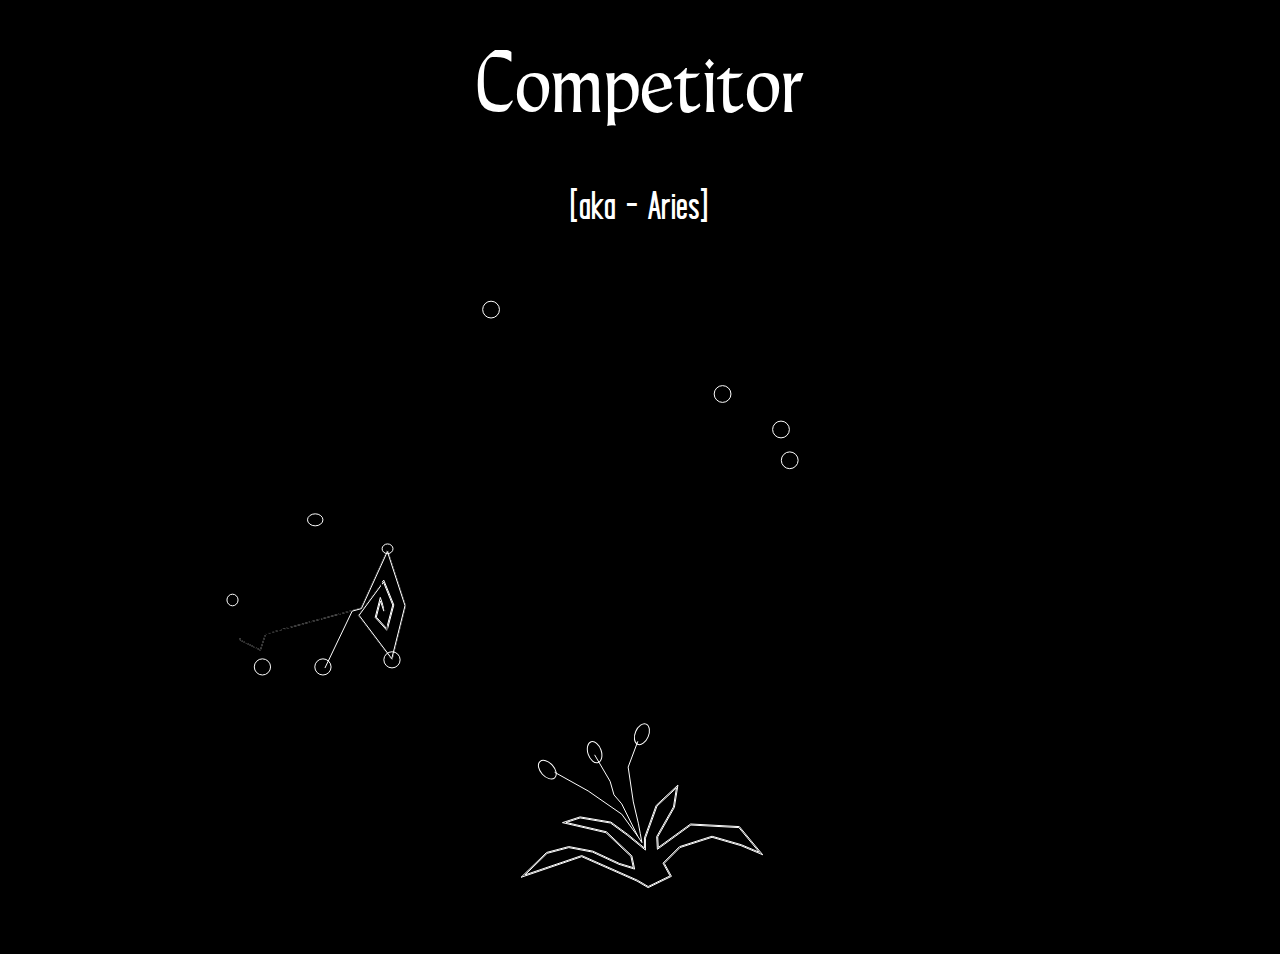
<file: ram.html>
<!DOCTYPE html>
<html>
<head>
	<meta charset="utf-8">
	<title>Aries</title>
	<link rel="stylesheet" href="ram.css">
</head>
<body>
	<h1>Competitor</h1><h2>[aka - Aries]</h2>
	<div id="const1" width="500px" height="450px">
		<svg onmouseover="typeWriter()" version="1.1" id="aries" xmlns="http://www.w3.org/2000/svg" xmlns:xlink="http://www.w3.org/1999/xlink" x="0px" y="0px"
		 width="377.419px" height="237.419px" viewBox="0 0 377.419 237.419" enable-background="new 0 0 377.419 237.419"
		 xml:space="preserve">
		<g id="line">
		<!-- <polyline fill="#FFFFFF" points="40.055,46.601 271.344,131.634 330.016,166.497 339.37,197.109 	"/> -->
		<polygon id="path" stroke="#FFFFFF" points="338.74,197.302 329.46,166.933 271.007,132.2 39.827,47.219 40.282,45.982 271.571,131.015 330.572,166.06 
			340,196.916 	"/>
		</g>
		<g id="lights">
		<g>
			<circle class="aries-lights light"fill="none" stroke="#FFFFFF" stroke-miterlimit="10" cx="40.055" cy="46.601" r="8.387"/>
			<circle class="aries-lights light2"fill="none" stroke="#FFFFFF" stroke-miterlimit="10" cx="338.74" cy="197.302" r="8.387"/>
			<circle class="aries-lights light3"fill="none" stroke="#FFFFFF" stroke-miterlimit="10" cx="330.016" cy="166.497" r="8.387"/>
			<circle class="aries-lights light4"fill="none" stroke="#FFFFFF" stroke-miterlimit="10" cx="271.571" cy="131.015" r="8.387"/>
		</g>
		</g>
		</svg>
	</div>

	<div id="const2" width="500px" height="450px">
			<svg version="1.1" id="Layer_1" xmlns="http://www.w3.org/2000/svg" xmlns:xlink="http://www.w3.org/1999/xlink" x="0px" y="0px"
	 		width="256.774px" height="190.968px" viewBox="0 0 256.774 190.968" enable-background="new 0 0 256.774 190.968"
	 		xml:space="preserve">
			<g id="path" stroke="#FFFFFF">
			<g>
			<path  d="M120.645,14.839L96.774,95.484l33.006,60.707l3.123,5.745l29.032-60.645l-38.71-86.452l-1.16,6.901
			l-11.743,69.873c0,0,13.548,41.29,16.129,47.742c2.581,6.452,2.903,10.968,2.903,10.968l9.355-19.355l11.613-29.677
			l-25.161-73.548l4.194,110.968L40,94.194v36.129v18.71l32.258,12.903l21.29-36.774l-10.323-1.29l-29.677-12.258l-5.806,23.226
			l20.645,10.323l5.161-16.129l95.484-25.806l26.452-58.065l18.065,55.484L200,154.839l-33.548-44.516l25.161-34.194L201.29,100
			l-6.452,24.516l-11.065-12.258l4.613-18.065l3.871,11.613"/>
			<path d="M132.931,163.034l-16.392-30.15l-19.458-9.694l-4.83,1.306l2.108,0.264L72.474,162.56L39.5,149.37V93.386l57.688,28.739
			l11.773-3.182L96.236,95.54l0.059-0.199l23.871-80.645l0.959,0.284L97.312,95.427l12.64,23.248l8.084-2.185
			c-4.072-12.178-8.115-24.496-8.189-24.722l-0.039-0.117l13.198-78.526l39.479,88.171l-1.748,3.652l7.937-2.145l26.887-59.02
			l18.506,56.842l-0.034,0.139l-13.803,55.209l-34.403-45.65l25.912-35.213l10.076,24.854l-0.042,0.161l-6.688,25.41l-11.863-13.143
			l5.101-19.973l4.408,13.227l-0.949,0.316l-3.332-9.999l-4.126,16.156l10.266,11.373l6.174-23.461l-9.278-22.888l-24.411,33.173
			l32.693,43.382l13.261-53.038l-17.623-54.125l-26.016,57.109l-9.222,2.492L132.931,163.034z M40.5,148.694l31.542,12.617
			l20.695-35.747l-3.036-0.379l-15.76,4.259l-5.256,16.426l-21.526-10.763l6.044-24.177l30.151,12.453l6.276,0.785l6.103-1.649
			L40.5,95.001V148.694z M118.1,133.661l14.774,27.175l26.02-54.353l-11.258,3.042l-8.461,21.624l-10.185,21.074l-0.135-1.866
			c-0.003-0.044-0.352-4.525-2.869-10.818c-0.222-0.555-0.525-1.369-0.896-2.396L118.1,133.661z M126.391,137.792
			c0.206,0.558,0.382,1.022,0.524,1.377c1.672,4.181,2.406,7.534,2.718,9.427l8.626-17.847l8.177-20.899l-17.493,4.728l0.943,24.955
			L126.391,137.792z M48.324,134.571l19.764,9.883l5.067-15.833l13.925-3.764l-4.046-0.524l-29.142-12.037L48.324,134.571z
			 M125.896,136.428l2.927,1.458l-0.871-23.04l-8.631,2.333C121.869,124.789,124.383,132.208,125.896,136.428z M117.267,132.129
			l7.339,3.656c-1.542-4.356-3.884-11.274-6.251-18.345l-7.911,2.138L117.267,132.129z M98.535,122.797l17.171,8.554l-6.255-11.505
			L98.535,122.797z M110.836,91.575c0.429,1.308,4.29,13.057,8.167,24.654l8.91-2.408l-3.38-89.46l26.321,76.941l-2.765,7.066
			l11.375-3.074l1.92-4.01l-37.939-84.732L110.836,91.575z M125.789,31.123l3.115,82.43l17.985-4.86l2.901-7.414L125.789,31.123z"/>
			</g>
			<rect x="63.328" y="102.224" transform="matrix(0.4073 0.9133 -0.9133 0.4073 159.6316 20.7506)" width="1" height="62.284"/>
			<rect x="126.554" y="61.419" transform="matrix(0.0117 0.9999 -0.9999 0.0117 221.7596 -31.972)" width="1" height="69.564"/>
			<rect x="23.846" y="126.533" transform="matrix(0.4813 0.8766 -0.8766 0.4813 139.8746 17.6922)" width="62.284" height="1"/>
			<rect x="160.878" y="99.235" transform="matrix(0.1272 0.9919 -0.9919 0.1272 266.5163 -103.413)" width="62.284" height="1"/>
			</g>
			<g id="lights">
				<ellipse class="ariesdia-lights light"fill="none" stroke="#FFFFFF" stroke-miterlimit="10" cx="40.5" cy="95.001" rx="5.559" ry="5.806"/>
				<ellipse class="ariesdia-lights light2"fill="none" stroke="#FFFFFF" stroke-miterlimit="10" cx="195.562" cy="43.785" rx="5.438" ry="4.839"/>
				<ellipse class="ariesdia-lights light3"fill="none" stroke="#FFFFFF" stroke-miterlimit="10" cx="123.226" cy="14.839" rx="7.714" ry="6.004"/>
				<ellipse class="ariesdia-lights light4"fill="none" stroke="#FFFFFF" stroke-miterlimit="10" cx="70.415" cy="161.936" rx="8.133" ry="8.065"/>
				<ellipse class="ariesdia-lights light5"fill="none" stroke="#FFFFFF" stroke-miterlimit="10" cx="200" cy="154.839" rx="8.133" ry="8.065"/>
				<ellipse class="ariesdia-lights light6"fill="none" stroke="#FFFFFF" stroke-miterlimit="10" cx="130.939" cy="161.936" rx="8.133" ry="8.065"/>
				</g>
			</svg>

	</div>

	<div id="const3" width="500px" height="450px">
		<svg version="1.1" id="honeysuckle" xmlns="http://www.w3.org/2000/svg" xmlns:xlink="http://www.w3.org/1999/xlink" x="0px"
	 y="0px" width="273.548px" height="235.484px" viewBox="0 0 273.548 235.484" enable-background="new 0 0 273.548 235.484"
	 xml:space="preserve">
		<g id="lights">
			
				<ellipse class="ariesflower-lights light" transform="matrix(-0.3234 -0.9463 0.9463 -0.3234 71.8242 155.7929)" fill="none" stroke="#FFFFFF" stroke-miterlimit="10" cx="91.613" cy="52.217" rx="10.968" ry="6.74"/>
			
				<ellipse class="ariesflower-lights light2" transform="matrix(-0.6736 -0.7391 0.7391 -0.6736 22.666 149.3645)" fill="none" stroke="#FFFFFF" stroke-miterlimit="10" cx="44.314" cy="69.677" rx="10.968" ry="6.74"/>
			
				<ellipse class="ariesflower-lights light3" transform="matrix(0.3942 -0.919 0.919 0.3942 52.7283 148.3752)" fill="none" stroke="#FFFFFF" stroke-miterlimit="10" cx="138.906" cy="34.194" rx="10.968" ry="6.74"/>
		</g>
		<g id="flower">
			<path fill="none" stroke="#FFFFFF" stroke-miterlimit="10" d="M145.139,187.664l-11.199-6.587l-55.254-24.411l-60.625,20.652
				l25.555-24.864l22.171-5.869l24.1,4.575l26.452,12.258l13.965,4.245l-2.374-11.278l-24.95-23.67l-43.555-10.051l17.633-5.758
				l30.883,5.202l16.87,12.328l16.625,13.545l0.03-10.085l11.653-32.372l0.088-0.082l21.705-20.349l-3.509,22.25l-16.702,29.55
				l0.586,10.551l32.304-23.437l48.783,2.602l23.375,28.188l-21.879-9.175l-28.83-8.326l-31.999,10.24l-15.778,15.777l7.169,13.035
				L145.139,187.664z M78.733,155.593l0.179,0.079l55.484,24.516l10.788,6.342l21.867-10.621l-7.024-12.771l16.48-16.48l0.116-0.037
				l32.403-10.369l0.146,0.042l29.031,8.387l18.177,7.619l-20.495-24.715l-47.992-2.56l-33.501,24.305l-0.705-12.674l16.802-29.726
				l2.987-19.119l-19.497,18.278l-11.542,32.063v11.933L124.2,135.226l-16.658-12.172l-30.407-5.122l-13.98,4.565l40.316,9.304
				l0.099,0.094l25.274,23.979l2.787,13.238l-15.648-4.762l-26.46-12.257l-23.699-4.484l-21.699,5.744l-22.187,21.587L78.733,155.593z
				"/>
			<polyline fill="none" stroke="#FFFFFF" stroke-miterlimit="10" points="51.613,72.258 85.161,90.968 118.71,114.194 
				134.839,136.378 138.906,142.581 137.217,133.349 135.484,123.871 130.323,101.935 125.161,67.097 134.839,41.29 	"/>
			<polyline fill="none" stroke="#FFFFFF" stroke-miterlimit="10" points="91.613,54.839 107.097,81.29 110.968,94.839 
				118.71,103.871 134.839,136.378 	"/>
		</g>
		</svg>
	</div>
	

	<div id="dipper">
		<!-- <button onclick="typeWriter()">Click me</button> -->
		<p id="demo"></p>	
	</div>
	<script src="ram.js"></script>
</body>

</html>
</file>
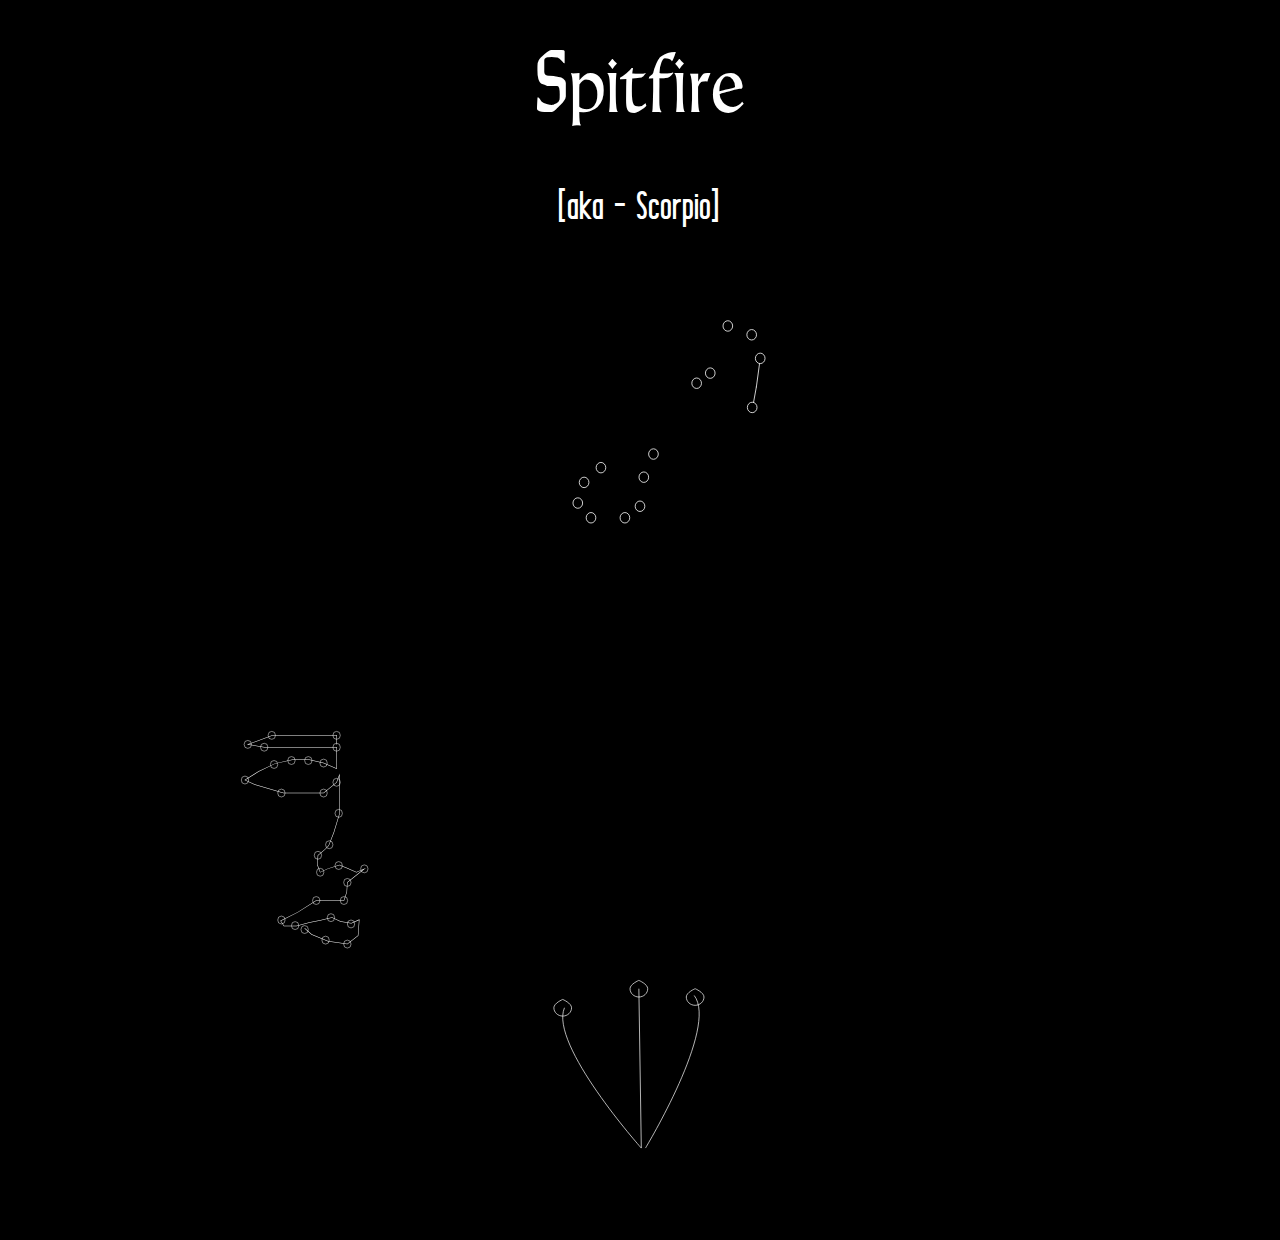
<file: scorpio.html>
<!DOCTYPE html>
<html>
<head>
	<meta charset="utf-8">
	<title>Scorpio</title>
	<link rel="stylesheet" href="scorpio.css">
</head>
<body>
	<h1>Spitfire</h1><h2>[aka - Scorpio]</h2>
	<div id="const1" width="500px" height="450px">
		<svg onmouseover="typeWriter()" version="1.1" id="scorpio" xmlns="http://www.w3.org/2000/svg" xmlns:xlink="http://www.w3.org/1999/xlink" x="0px" y="0px"
	 	width="500px" height="450px" viewBox="0 0 500 560" enable-background="new 0 0 500 560" xml:space="preserve">
		<polygon stroke="#FFFFFF" id="path" points="399.624,118.906 399.129,118.839 399.604,118.684 389.927,89.006 389.451,89.161 389.612,88.688 
		359.29,78.366 358.968,79.312 389.053,89.554 398.493,118.501 337.056,136.1 337.193,136.581 336.888,136.185 321.404,148.12 
		321.71,148.517 321.29,148.246 309.031,167.277 309.458,167.553 309.024,167.288 267.09,235.998 267.517,236.258 267.056,236.064 
		254.797,265.096 255.258,265.291 254.763,265.221 249.533,302.444 231.213,317.049 189.03,317.049 172.597,298.72 180.854,273.314 
		201.4,254.693 200.729,253.952 180.083,272.662 180.419,273.032 179.944,272.878 171.557,298.685 172.032,298.839 171.66,299.173 
		188.435,317.883 188.807,317.549 188.807,318.049 231.387,318.049 231.387,317.549 231.699,317.939 250.312,303.101 250,302.71 
		250.495,302.779 255.744,265.426 267.964,236.485 309.878,167.809 309.878,167.808 322.083,148.86 337.424,137.034 398.53,119.53 
		393.798,154.233 393.798,154.233 388.959,180.685 389.943,180.864 394.782,154.413 394.29,154.323 394.785,154.39 "/>

		<g id="lights">
		<ellipse class="scorp-lights light"  stroke="#FFFFFF" stroke-miterlimit="10" cx="250" cy="302.71" rx="6" ry="6.5"/>
		<ellipse class="scorp-lights light2"  stroke="#FFFFFF" stroke-miterlimit="10" cx="201.4" cy="254.693" rx="6" ry="6.5"/>
		<ellipse class="scorp-lights light3"  stroke="#FFFFFF" stroke-miterlimit="10" cx="180.419" cy="273.032" rx="6" ry="6.5"/>
		<ellipse class="scorp-lights light4"  stroke="#FFFFFF" stroke-miterlimit="10" cx="172.597" cy="298.72" rx="6" ry="6.5"/>
		<ellipse class="scorp-lights light5"  stroke="#FFFFFF" stroke-miterlimit="10" cx="189.03" cy="317.049" rx="6" ry="6.5"/>
		<ellipse class="scorp-lights light6"  stroke="#FFFFFF" stroke-miterlimit="10" cx="231.213" cy="317.049" rx="6" ry="6.5"/>
		<ellipse class="scorp-lights light7"  stroke="#FFFFFF" stroke-miterlimit="10" cx="254.75" cy="266.532" rx="6" ry="6.5"/>
		<ellipse class="scorp-lights light8"  stroke="#FFFFFF" stroke-miterlimit="10" cx="266.75" cy="237.75" rx="6" ry="6.5"/>
		<ellipse class="scorp-lights light9"  stroke="#FFFFFF" stroke-miterlimit="10" cx="320.5" cy="149.611" rx="6" ry="6.5"/>
		<ellipse class="scorp-lights light10"  stroke="#FFFFFF" stroke-miterlimit="10" cx="337.424" cy="137.034" rx="6" ry="6.5"/>
		<ellipse class="scorp-lights light11"  stroke="#FFFFFF" stroke-miterlimit="10" cx="399.604" cy="118.684" rx="6" ry="6.5"/>
		<ellipse class="scorp-lights light12"  stroke="#FFFFFF" stroke-miterlimit="10" cx="389.612" cy="179.75" rx="6" ry="6.5"/>
		<ellipse class="scorp-lights light13"  stroke="#FFFFFF" stroke-miterlimit="10" cx="388.976" cy="89.316" rx="6" ry="6.5"/>
		<ellipse class="scorp-lights light14"  stroke="#FFFFFF" stroke-miterlimit="10" cx="359.29" cy="78.366" rx="6" ry="6.5"/>
		</g>
		</svg>
	</div>

	<div id="const2" width="500px" height="450px">
		<svg version="1.1" id="scorpio_face" xmlns="http://www.w3.org/2000/svg" xmlns:xlink="http://www.w3.org/1999/xlink" x="0px"
		 y="0px" width="240px" height="250px" viewBox="111.5 248.5 427 508" enable-background="new 0 0 1000 1000" xml:space="preserve">
		<g id="circles">
			<g>
			<ellipse class="scorp-face-lights slight" stroke="#FFFFFF" stroke-miterlimit="10" cx="178.287" cy="304.184" rx="7.471" ry="8.046"/>
			<ellipse class="scorp-face-lights slight2" stroke="#FFFFFF" stroke-miterlimit="10" cx="227" cy="285.793" rx="7.471" ry="8.046"/>
			<ellipse class="scorp-face-lights slight3" stroke="#FFFFFF" stroke-miterlimit="10" cx="358.747" cy="285.793" rx="7.471" ry="8.046"/>
			<ellipse class="scorp-face-lights slight4" stroke="#FFFFFF" stroke-miterlimit="10" cx="211.621" cy="309.931" rx="7.471" ry="8.046"/>
			<ellipse class="scorp-face-lights slight5" stroke="#FFFFFF" stroke-miterlimit="10" cx="358.747" cy="309.931" rx="7.471" ry="8.046"/>
			<ellipse class="scorp-face-lights slight6" stroke="#FFFFFF" stroke-miterlimit="10" cx="172.54" cy="376.598" rx="7.471" ry="8.046"/>
			<ellipse class="scorp-face-lights slight7" stroke="#FFFFFF" stroke-miterlimit="10" cx="231.667" cy="345" rx="7.471" ry="8.046"/>
			<ellipse class="scorp-face-lights slight8" stroke="#FFFFFF" stroke-miterlimit="10" cx="267" cy="336.954" rx="7.471" ry="8.046"/>
			<ellipse class="scorp-face-lights slight9" stroke="#FFFFFF" stroke-miterlimit="10" cx="301.276" cy="336.954" rx="7.471" ry="8.046"/>
			<ellipse class="scorp-face-lights slight10" stroke="#FFFFFF" stroke-miterlimit="10" cx="332.31" cy="342.115" rx="7.471" ry="8.046"/>
			<ellipse class="scorp-face-lights slight11" stroke="#FFFFFF" stroke-miterlimit="10" cx="358.747" cy="381.195" rx="7.471" ry="8.046"/>
			<ellipse class="scorp-face-lights slight12" stroke="#FFFFFF" stroke-miterlimit="10" cx="332.31" cy="403.034" rx="7.471" ry="8.046"/>
			<ellipse class="scorp-face-lights slight13" stroke="#FFFFFF" stroke-miterlimit="10" cx="246.609" cy="403.034" rx="7.471" ry="8.046"/>
			<ellipse class="scorp-face-lights slight14" stroke="#FFFFFF" stroke-miterlimit="10" cx="363" cy="444.23" rx="7.471" ry="8.046"/>
			<ellipse class="scorp-face-lights slight15" stroke="#FFFFFF" stroke-miterlimit="10" cx="343.805" cy="508.046" rx="7.471" ry="8.046"/>
			<ellipse class="scorp-face-lights slight16" stroke="#FFFFFF" stroke-miterlimit="10" cx="320.816" cy="529.471" rx="7.471" ry="8.046"/>
			<ellipse class="scorp-face-lights slight17" stroke="#FFFFFF" stroke-miterlimit="10" cx="325.414" cy="563.954" rx="7.471" ry="8.046"/>
			<ellipse class="scorp-face-lights slight18" stroke="#FFFFFF" stroke-miterlimit="10" cx="363" cy="550.333" rx="7.471" ry="8.046"/>
			<ellipse class="scorp-face-lights slight19" stroke="#FFFFFF" stroke-miterlimit="10" cx="380.586" cy="584.644" rx="7.471" ry="8.046"/>
			<ellipse class="scorp-face-lights slight20" stroke="#FFFFFF" stroke-miterlimit="10" cx="373.69" cy="621.425" rx="7.471" ry="8.046"/>
			<ellipse class="scorp-face-lights slight21" stroke="#FFFFFF" stroke-miterlimit="10" cx="317.368" cy="621.425" rx="7.471" ry="8.046"/>
			<ellipse class="scorp-face-lights slight22" stroke="#FFFFFF" stroke-miterlimit="10" cx="246.609" cy="661" rx="7.471" ry="8.046"/>
			<ellipse class="scorp-face-lights slight23" stroke="#FFFFFF" stroke-miterlimit="10" cx="274.471" cy="672.333" rx="7.471" ry="8.046"/>
			<ellipse class="scorp-face-lights slight24" stroke="#FFFFFF" stroke-miterlimit="10" cx="347.253" cy="656.241" rx="7.471" ry="8.046"/>
			<ellipse class="scorp-face-lights slight25" stroke="#FFFFFF" stroke-miterlimit="10" cx="388.057" cy="669.046" rx="7.471" ry="8.046"/>
			<ellipse class="scorp-face-lights slight26" stroke="#FFFFFF" stroke-miterlimit="10" cx="380.586" cy="709.931" rx="7.471" ry="8.046"/>
			<ellipse class="scorp-face-lights slight27" stroke="#FFFFFF" stroke-miterlimit="10" cx="336.333" cy="701.885" rx="7.471" ry="8.046"/>
			<ellipse class="scorp-face-lights slight28" stroke="#FFFFFF" stroke-miterlimit="10" cx="293.805" cy="680.379" rx="7.471" ry="8.046"/>
			<ellipse class="scorp-face-lights slight29" stroke="#FFFFFF" stroke-miterlimit="10" cx="415.069" cy="557.057" rx="7.471" ry="8.046"/>
			</g>
		</g>
		<g id="face">
		<g>
			<polygon id="face" points="380.727,710.457 341.314,704.646 307.904,690.821 307.842,690.766 293.475,678.122 294.135,677.372 
				308.44,689.96 341.64,703.698 380.446,709.404 401.942,692.434 404.167,661.289 388.697,667.919 366.582,664.407 349.501,656.437 
				326.684,662.141 303.673,666.743 277.138,673.649 251.583,673.649 244.224,662.61 279.213,645.116 317.222,620.925 
				373.329,620.925 378.942,604.088 380.101,584.392 411.88,558.968 398.975,564.499 380.386,556.366 364.472,549.546 
				340.515,557.532 325.139,564.632 319.161,549.09 320.33,529.227 334.289,517.593 342.228,509.651 352.534,483.312 
				363.994,445.489 363.994,368.946 359.167,381.497 332.49,403.535 250.56,403.514 191.939,386.272 171.498,376.66 199.861,358.933 
				233.348,342.777 268.517,334.718 303.691,334.732 332.427,341.628 358.247,352.847 358.247,310.431 211.621,310.431 
				176.349,304.357 228.862,285.293 359.247,285.293 359.247,304.184 358.247,304.184 358.247,286.293 228.95,286.293 
				180.227,304.011 211.706,309.438 359.247,309.431 359.247,354.372 332.111,342.573 303.516,335.718 268.574,335.718 
				233.626,343.739 200.344,359.807 173.583,376.536 192.293,385.34 250.773,402.535 332.131,402.535 358.328,380.894 
				364.994,363.56 364.973,445.708 353.479,483.639 343.083,510.21 334.963,518.33 321.302,529.717 320.172,548.934 325.688,563.276 
				340.147,556.604 364.517,548.478 380.783,555.448 398.979,563.409 418.257,555.147 381.073,584.895 379.911,604.342 
				374.05,621.925 317.513,621.925 279.706,645.985 245.684,662.999 252.118,672.649 277.074,672.649 303.448,665.77 
				326.465,661.165 349.603,655.38 366.94,663.472 388.568,666.886 405.281,659.723 402.908,692.945 		"/>
				</g>
			</g>
		</svg>
		
	</div>

	<div id="const3" width="500px" height="450px">
		<svg version="1.1" id="Layer_1" xmlns="http://www.w3.org/2000/svg" xmlns:xlink="http://www.w3.org/1999/xlink" x="0px" y="0px"
	 	width="350px" height="250px" viewBox="0 0 454.839 355.484" enable-background="new 0 0 454.839 355.484"
	 	xml:space="preserve">
		<g id="path">
			<path fill="none" stroke="#FFFFFF" stroke-miterlimit="10" d="M146.782,315.992c-48.123,0-102.903,0.043-87.274-49.532
				c8.212-26.049,39.151-49.533,87.274-49.533s87.274,22.22,87.274,49.533S194.905,315.992,146.782,315.992z M146.782,217.927
				c-47.572,0-77.097-30.412-86.274,48.533c-7.087,60.963,38.703,48.532,86.274,48.532s86.274-21.771,86.274-48.532
				C233.056,239.698,194.354,217.927,146.782,217.927z"/>
			<path fill="none" stroke="#FFFFFF" stroke-miterlimit="10" d="M316.452,312.113c-48.123,0-87.274-22.22-87.274-49.532
				s39.151-49.533,87.274-49.533s81.965,22.741,87.274,49.533C416.129,325.161,364.575,312.113,316.452,312.113z M316.452,214.048
				c-47.572,0-86.274,21.771-86.274,48.533c0,26.761,38.702,48.532,86.274,48.532c47.572,0,94.913-2.472,99.677-48.532
				C420,225.161,364.024,214.048,316.452,214.048z"/>
			<path fill="none" stroke="#FFFFFF" stroke-miterlimit="10" d="M205.609,263.08c-0.001,0-0.002,0-0.004,0
				c-25.468-0.003-51.333-32.778-60.165-76.238c-9.583-47.159-9.956-92.003,31.159-95.39c1.915-0.158,14.311-6.936,16.246-6.936
				c25.468,0,40.842,39.134,49.674,82.598c4.633,22.797,3.97,45.257-1.868,63.243c-5.87,18.084-16.272,29.501-29.291,32.147
				C209.477,262.887,207.542,263.08,205.609,263.08z M182.354,91.875c-1.869,0-3.738,0.188-5.556,0.557
				c-26.225,5.33-39.853,47.593-30.379,94.211c8.739,43.003,34.184,75.434,59.186,75.437c0.001,0,0.003,0,0.004,0
				c1.866,0,3.734-0.187,5.552-0.557c12.65-2.57,22.786-13.749,28.539-31.475c5.785-17.825,6.438-40.104,1.84-62.735
				C232.801,124.306,207.356,91.875,182.354,91.875z"/>
			<path fill="none" stroke="#FFFFFF" stroke-miterlimit="10" d="M264.719,276.312c-0.001,0,0,0-0.001,0
				c-4.422-0.001-8.605-0.88-12.432-2.613c-12.101-5.481-19.696-18.93-21.386-37.868c-1.681-18.835,2.68-40.878,12.279-62.069
				c16.449-36.311,44.699-61.671,68.699-61.671c4.423,0,8.605,0.879,12.432,2.612c12.102,5.482,19.697,18.931,21.387,37.868
				c1.681,18.835-2.681,40.878-12.28,62.068C316.969,250.95,288.718,276.312,264.719,276.312z M316.782,98.717
				c-23.62,0-56.4,39.492-72.692,75.458c-9.529,21.036-13.86,42.9-12.194,61.566c1.656,18.563,9.044,31.72,20.803,37.047
				c3.696,1.674,7.739,2.522,12.019,2.523c23.621,0,51.496-25.119,67.789-61.085c9.529-21.036,13.859-42.9,12.194-61.566
				c-1.656-18.563,37.243-33.298-20.803-37.046C319.848,115.353,321.061,98.717,316.782,98.717z"/>
			<path fill="none" stroke="#FFFFFF" stroke-miterlimit="10" d="M229.267,251.789c-0.001,0,0,0-0.002,0
				c-0.593,0-1.19-0.019-1.786-0.056c-27.259-1.697-47.003-42.154-44.012-90.185c6.612-106.183,35.837-85.209,54.861-84.026
				c13.259,0.826,25.136,10.699,33.443,27.802c8.262,17.01,12.015,39.164,10.569,62.382
				C279.404,214.854,256.09,251.789,229.267,251.789z M236.541,78.467c-12.572,0-24.875,8.532-34.641,24.025
				c-9.841,15.611-16.033,36.607-17.435,59.119c-2.957,47.48,16.367,87.461,43.077,89.124c13.201,0.829,26.154-7.771,36.365-23.971
				c9.841-15.612,16.033-36.607,17.435-59.12c1.435-23.049-2.283-45.026-10.471-61.883c-8.142-16.765-25.006-37.675-32.606-27.241
				C153.548,194.839,237.114,78.467,236.541,78.467z"/>
			<path fill="none" stroke="#FFFFFF" stroke-miterlimit="10" d="M149.589,272.523c-0.002,0-0.001,0-0.003,0
				c-14.712-0.001-30.68-2.915-46.179-8.429c-45.34-16.128-88.869-41.024-81.464-67.313c21.522-76.403,68.485-34.451,68.485-34.451
				c-14.711,0,33.45-11.492,46.18,8.428c25.913,40.551,74.779,50.185,65.626,75.917C196.477,262.86,176.796,272.523,149.589,272.523z
				 M90.428,163.331c-26.768,0-39.617,13.607-51.705,25.181c-48.393,46.335,20.198,58.697,65.019,74.641
				c15.393,5.475,31.246,8.369,45.845,8.37c26.767,0,46.096-9.413,51.706-25.181c8.969-25.213-20.198-58.696-65.019-74.64
				C120.88,166.226,105.027,163.331,90.428,163.331z"/>
			<path fill="none" stroke="#FFFFFF" stroke-miterlimit="10" d="M302.066,279.302C302.065,279.302,302.066,279.302,302.066,279.302
				c-23.152,0-40.01-8.001-46.25-21.952c-11.151-24.932,15.515-61.201,59.443-80.85c18.095-8.094,36.645-12.372,53.643-12.372
				c23.152,0,36.605,10.097,46.249,21.953c25.494,31.339,2.194,27.23-9.098,42.528c-11.229,15.214-29.109,28.824-50.345,38.322
				C337.614,275.023,319.064,279.302,302.066,279.302z M368.902,165.127c-16.858,0-35.267,4.248-53.234,12.285
				c-43.425,19.424-69.865,55.1-58.938,79.529c6.072,13.574,22.596,21.36,45.336,21.36c16.858,0,35.268-4.248,53.235-12.284
				c21.081-9.43,38.819-22.926,49.949-38.004c11.067-14.994,2.653-14.956,8.989-41.525
				C418.71,167.742,391.642,165.127,368.902,165.127z"/>
		</g>
		<g id="circles">
			<path fill="none" class="scorpflower-lights light6"stroke="#FFFFFF" stroke-miterlimit="10" d="M213.226,25.161c0,6.527,5.633,11.818,12.581,11.818
				c6.948,0,12.581-5.291,12.581-11.818s-12.581-11.818-12.581-11.818S213.226,18.634,213.226,25.161z"/>
			<path fill="none" class="scorpflower-lights light6"stroke="#FFFFFF" stroke-miterlimit="10" d="M293.24,36.979c0,6.527,5.633,11.818,12.581,11.818
				s12.581-5.291,12.581-11.818s-12.581-11.818-12.581-11.818S293.24,30.452,293.24,36.979z"/>
			<path fill="none" class="scorpflower-lights light6"stroke="#FFFFFF" stroke-miterlimit="10" d="M104.951,52.258c0,6.527,5.633,11.818,12.581,11.818
				s12.581-5.291,12.581-11.818S117.532,40.44,117.532,40.44S104.951,45.731,104.951,52.258z"/>
		</g>
		<g id="sticks">
			<path fill="none" stroke="#FFFFFF" stroke-miterlimit="10" d="M304.516,34.839c34.618,45.207-69.322,216.95-69.322,216.95"/>
			<line fill="none" stroke="#FFFFFF" stroke-miterlimit="10" x1="225.806" y1="25.161" x2="229.265" y2="251.789"/>
			<path fill="none" stroke="#FFFFFF" stroke-miterlimit="10" d="M120,52.258c-21.911,52.269,109.265,199.531,109.265,199.531"/>
		</g>
		</svg>	
	</div>
	

	<div id="dipper">
		<!-- <button onclick="typeWriter()">Click me</button> -->
		<p id="demo"></p>	
	</div>
	<script src="scorpio.js"></script>
</body>

</html>
</file>
<file: index.css>
body {
	margin: 0;
	padding: 0;
	align-items: center;
	justify-content: center;
	display: flex;
	background-color: #17182f
}

canvas {
  display: block;
  vertical-align: bottom;
}

#particles {
  position: absolute;
  width: 100%;
  height: 100%;
}

#scorpio {
	z-index: 1000;
	

	
}

#scorpio:hover {
	/*animation: iconHover 8s ease-in-out linear infinite;*/
	animation: iconHover 3s infinite ease-in-out;	

}

#ram:hover {
	/*animation: iconHover 8s ease-in-out linear infinite;*/
	animation: iconHover 3s infinite ease-in-out;	

}

#fish:hover {
	/*animation: iconHover 8s ease-in-out linear infinite;*/
	animation: iconHover 3s infinite ease-in-out;	

}

#ram {
	z-index: 1000;
	
}

#fish {
	z-index: 1000;
	
}

@keyframes iconHover {
	0% { fill: #000000; }
	25% { fill: #3F3A24; }
	50% { fill: #7E7548; }
	75% { fill:  #BDB06C; }
	100% { fill: #FDEB91; }
	
}


/* ============================================================================================== 
SED Innovations
https://sed.am
https://mkrtchyan.ga
================================================================================================= */
/** {
    margin: 0;
    padding: 0;
}
header {
    background-color:rgba(33, 33, 33, 0.9);
    color:#ffffff;
    display:block;
    font: 14px/1.3 Arial,sans-serif;
    height:50px;
    position:relative;
    z-index:5;
}
h2{
    margin-top: 30px;
    text-align: center;
}
header h2{
    font-size: 22px;
    margin: 0 auto;
    padding: 10px 0;
    width: 80%;
    text-align: center;
}
header a, a:visited {
    text-decoration:none;
    color:#fcfcfc;
}

@keyframes move-twink-back {
    from {background-position:0 0;}
    to {background-position:-10000px 5000px;}
}
@-webkit-keyframes move-twink-back {
    from {background-position:0 0;}
    to {background-position:-10000px 5000px;}
}
@-moz-keyframes move-twink-back {
    from {background-position:0 0;}
    to {background-position:-10000px 5000px;}
}
@-ms-keyframes move-twink-back {
    from {background-position:0 0;}
    to {background-position:-10000px 5000px;}
}



.stars, .twinkling, .clouds {
  position:absolute;
  top:0;
  left:0;
  right:0;
  bottom:0;
  width:100%;
  height:100%;
  display:block;
}

.stars {
  background:#000 url(http://www.script-tutorials.com/demos/360/images/stars.png) repeat top center;
  z-index:0;
}

.twinkling{
  background:transparent url(http://www.script-tutorials.com/demos/360/images/twinkling.png) repeat top center;
  z-index:1;

  -moz-animation:move-twink-back 200s linear infinite;
  -ms-animation:move-twink-back 200s linear infinite;
  -o-animation:move-twink-back 200s linear infinite;
  -webkit-animation:move-twink-back 200s linear infinite;
  animation:move-twink-back 200s linear infinite;
}

.clouds{
    background:transparent url(http://www.script-tutorials.com/demos/360/images/clouds3.png) repeat top center;
    z-index:3;*/
</file>
<file: dipper.css>
@font-face { font-family: Zodiac; src: url('font/TaraType.ttf'); } 
@font-face { font-family: Zodiac; font-weight: bold; src: url('font/TaraType.ttf');}

body {
  background-color:#000000;
  margin: 0;
  text-align: center;
  color:#fff;
  padding: 0;
}

* { color:#fff; text-decoration: none;}

h1 {
	font-family: Zodiac;
	font-size: 5em;
}

#path {
  stroke-dasharray: 1000;
  stroke-dashoffset: 1000;
  animation: dash 8s linear alternate infinite;
}


@keyframes dash {
  from {
    stroke-dashoffset: 1000;
  }
  to {
    stroke-dashoffset: 0;
  }
}

@keyframes lights {
  0%        {fill: #000}
  20%       {fill: #fbcb43}
  40%, 100% {fill: #000}
}

.scorp-lights {
  animation: lights 2.5s ease infinite;
}

.light2 {animation-delay: .3s}
.light3 {animation-delay: .4s}
.light4 {animation-delay: .5s}
.light5 {animation-delay: .6s}
.light6 {animation-delay: .7s}
.light7 {animation-delay: .8s}
.light8 {animation-delay: .9s}
.light9 {animation-delay: .10s}
.light10 {animation-delay: .11s}
.light11 {animation-delay: .12s}
.light12 {animation-delay: .13s}
.light13 {animation-delay: .14s}
.light14 {animation-delay: .15s}
.light15 {animation-delay: .16s}
</file>
<file: pisces.css>
@font-face { font-family: Zodiac; src: url('font/TaraType.ttf'); } 
@font-face { font-family: Zodiac; font-weight: bold; src: url('font/TaraType.ttf');}

@font-face { font-family: Straight; src: url('font/Straight.otf'); } 
@font-face { font-family: Straight; font-weight: bold; src: url('font/Straight.otf');}

body {
  background-color:#000000;
  margin: 0;
  text-align: center;
  color:#fff;
  padding: 0;
}
#const1 {
  margin: 0;
  padding: 0;
}

#const2 {
  width: 50%;
  height: 50%;
  
}

#const3 {
  width: 50%;
  height: 50%;
  position: relative;
  left: 350px;
  
}

* { color:#fff; text-decoration: none;}

h1 {
	font-family: Zodiac;
	font-size: 80px;
  padding: 0;
}

h2 {
  font-family: Straight;
  font-size: 40px;
}

p {
  font-family: Zodiac;
  font-size: 15px;
}

#path {
  stroke-dasharray: 1000;
  stroke-dashoffset: 1000;
  animation: dash 8s linear alternate infinite;
}

#face {
  fill: #ffffff;
  stroke-dasharray: 1000;
  stroke-dashoffset: 1000;
  animation: dash 8s linear alternate infinite;
}


@keyframes dash {
  from {
    stroke-dashoffset: 1000;
  }
  to {
    stroke-dashoffset: 0;
  }
}

@keyframes lights {
  0%        {fill: #000}
  20%       {fill: #fbcb43}
  40%, 100% {fill: #000}
}

.pisces-lights {
  animation: lights 2.5s ease infinite;
}

.light2 {animation-delay: .3s}
.light3 {animation-delay: .4s}
.light4 {animation-delay: .5s}
.light5 {animation-delay: .6s}
.light6 {animation-delay: .7s}
.light7 {animation-delay: .8s}
.light8 {animation-delay: .9s}
.light9 {animation-delay: .10s}
.light10 {animation-delay: .11s}
.light11 {animation-delay: .12s}
.light12 {animation-delay: .13s}
.light13 {animation-delay: .14s}
.light14 {animation-delay: .15s}
.light15 {animation-delay: .16s}


.piscesmoon-lights {
  animation: lights 2.5s ease infinite;
}

.light2 {animation-delay: .3s}
.light3 {animation-delay: .4s}
.light4 {animation-delay: .5s}

.piscesflower-light {
  animation: lights 2.5s ease infinite;
}
</file>
<file: ram.css>
@font-face { font-family: Zodiac; src: url('font/TaraType.ttf'); } 
@font-face { font-family: Zodiac; font-weight: bold; src: url('font/TaraType.ttf');}

@font-face { font-family: Straight; src: url('font/Straight.otf'); } 
@font-face { font-family: Straight; font-weight: bold; src: url('font/Straight.otf');}

body {
  background-color:#000000;
  margin: 0;
  text-align: center;
  color:#fff;
  padding: 0;
}
#const1 {
  margin: 0;
  padding: 0;
}

#const2 {
  width: 50%;
  height: 50%;
}

* { color:#fff; text-decoration: none;}

h1 {
	font-family: Zodiac;
	font-size: 80px;
  padding: 0;
}

h2 {
  font-family: Straight;
  font-size: 40px;
}

p {
  font-family: Zodiac;
  font-size: 15px;
}

#path {
  stroke-dasharray: 1000;
  stroke-dashoffset: 1000;
  animation: dash 8s linear alternate infinite;
}

#face {
  fill: #ffffff;
  stroke-dasharray: 1000;
  stroke-dashoffset: 1000;
  animation: dash 8s linear alternate infinite;
}


@keyframes dash {
  from {
    stroke-dashoffset: 1000;
  }
  to {
    stroke-dashoffset: 0;
  }
}

@keyframes lights {
  0%        {fill: #000}
  20%       {fill: #fbcb43}
  40%, 100% {fill: #000}
}

.aries-lights {
  animation: lights 2.5s ease infinite;
}

.light2 {animation-delay: .3s}
.light3 {animation-delay: .4s}
.light4 {animation-delay: .5s}


.ariesdia-lights {
  animation: lights 2.5s ease infinite;
}

.light2 {animation-delay: .3s}
.light3 {animation-delay: .4s}
.light4 {animation-delay: .5s}
.light5 {animation-delay: .6s}
.light6 {animation-delay: .7s}

.ariesflower-lights {
  animation: lights 2.5s ease infinite;
}

.light2 {animation-delay: .3s}
.light3 {animation-delay: .4s}
.light4 {animation-delay: .5s}
.light5 {animation-delay: .6s}
.light6 {animation-delay: .7s}
</file>
<file: scorpio.css>
@font-face { font-family: Zodiac; src: url('font/TaraType.ttf'); } 
@font-face { font-family: Zodiac; font-weight: bold; src: url('font/TaraType.ttf');}

@font-face { font-family: Straight; src: url('font/Straight.otf'); } 
@font-face { font-family: Straight; font-weight: bold; src: url('font/Straight.otf');}

body {
  background-color:#000000;
  margin: 0;
  text-align: center;
  color:#fff;
  padding: 0;
}
#const1 {
  margin: 0;
  padding: 0;
}

#const2 {
  width: 50%;
  height: 50%;
}

* { color:#fff; text-decoration: none;}

h1 {
	font-family: Zodiac;
	font-size: 80px;
  padding: 0;
}

h2 {
  font-family: Straight;
  font-size: 40px;
}

p {
  font-family: Zodiac;
  font-size: 15px;
}

#path {
  stroke-dasharray: 1000;
  stroke-dashoffset: 1000;
  animation: dash 8s linear alternate infinite;
}

#face {
  fill: #ffffff;
  stroke-dasharray: 1000;
  stroke-dashoffset: 1000;
  animation: dash 8s linear alternate infinite;
}


@keyframes dash {
  from {
    stroke-dashoffset: 1000;
  }
  to {
    stroke-dashoffset: 0;
  }
}

@keyframes lights {
  0%        {fill: #000}
  20%       {fill: #fbcb43}
  40%, 100% {fill: #000}
}

.scorp-lights {
  animation: lights 2.5s ease infinite;
}

.light2 {animation-delay: .3s}
.light3 {animation-delay: .4s}
.light4 {animation-delay: .5s}
.light5 {animation-delay: .6s}
.light6 {animation-delay: .7s}
.light7 {animation-delay: .8s}
.light8 {animation-delay: .9s}
.light9 {animation-delay: .10s}
.light10 {animation-delay: .11s}
.light11 {animation-delay: .12s}
.light12 {animation-delay: .13s}
.light13 {animation-delay: .14s}
.light14 {animation-delay: .15s}
.light15 {animation-delay: .16s}

.scorp-face-lights {
  animation: lights 2.5s ease infinite;
}

.slight2 {animation-delay: .3s}
.slight3 {animation-delay: .4s}
.slight4 {animation-delay: .5s}
.slight5 {animation-delay: .6s}
.slight6 {animation-delay: .7s}
.slight7 {animation-delay: .8s}
.slight8 {animation-delay: .9s}
.slight9 {animation-delay: .10s}
.slight10 {animation-delay: .11s}
.slight11 {animation-delay: .12s}
.slight12 {animation-delay: .13s}
.slight13 {animation-delay: .14s}
.slight14 {animation-delay: .15s}
.slight15 {animation-delay: .16s}
.slight16 {animation-delay: .17s}
.slight17 {animation-delay: .18s}
.slight18 {animation-delay: .19s}
.slight19 {animation-delay: .20s}
.slight20 {animation-delay: .21s}
.slight21 {animation-delay: .22s}
.slight22 {animation-delay: .23s}
.slight23 {animation-delay: .24s}
.slight24 {animation-delay: .25s}
.slight25 {animation-delay: .26s}
.slight26 {animation-delay: .27s}
.slight27 {animation-delay: .28s}
.slight28 {animation-delay: .29s}
</file>
<file: demo/css/style.css>
/* =============================================================================
   HTML5 CSS Reset Minified - Eric Meyer
   ========================================================================== */

html,body,div,span,object,iframe,h1,h2,h3,h4,h5,h6,p,blockquote,pre,abbr,address,cite,code,del,dfn,em,img,ins,kbd,q,samp,small,strong,sub,sup,var,b,i,dl,dt,dd,ol,ul,li,fieldset,form,label,legend,table,caption,tbody,tfoot,thead,tr,th,td,article,aside,canvas,details,figcaption,figure,footer,header,hgroup,menu,nav,section,summary,time,mark,audio,video{margin:0;padding:0;border:0;outline:0;font-size:100%;vertical-align:baseline;background:transparent}
body{line-height:1}
article,aside,details,figcaption,figure,footer,header,hgroup,menu,nav,section{display:block}
nav ul{list-style:none}
blockquote,q{quotes:none}
blockquote:before,blockquote:after,q:before,q:after{content:none}
a{margin:0;padding:0;font-size:100%;vertical-align:baseline;background:transparent;text-decoration:none}
mark{background-color:#ff9;color:#000;font-style:italic;font-weight:bold}
del{text-decoration:line-through}
abbr[title],dfn[title]{border-bottom:1px dotted;cursor:help}
table{border-collapse:collapse;border-spacing:0}
hr{display:block;height:1px;border:0;border-top:1px solid #ccc;margin:1em 0;padding:0}
input,select{vertical-align:middle}
li{list-style:none}


/* =============================================================================
   My CSS
   ========================================================================== */

/* ---- base ---- */

html,body{ 
	width:100%;
	height:100%;
	background:#111;
}

html{
  -webkit-tap-highlight-color: rgba(0, 0, 0, 0);
}

body{
  font:normal 75% Arial, Helvetica, sans-serif;
}

canvas{
  display:block;
  vertical-align:bottom;
}


/* ---- stats.js ---- */

.count-particles{
  background: #000022;
  position: absolute;
  top: 48px;
  left: 0;
  width: 80px;
  color: #13E8E9;
  font-size: .8em;
  text-align: left;
  text-indent: 4px;
  line-height: 14px;
  padding-bottom: 2px;
  font-family: Helvetica, Arial, sans-serif;
  font-weight: bold;
}

.js-count-particles{
  font-size: 1.1em;
}

#stats,
.count-particles{
  -webkit-user-select: none;
  margin-top: 5px;
  margin-left: 5px;
}

#stats{
  border-radius: 3px 3px 0 0;
  overflow: hidden;
}

.count-particles{
  border-radius: 0 0 3px 3px;
}


/* ---- particles.js container ---- */

#particles-js{
  width: 100%;
  height: 100%;
  background-color: #b61924;
  background-image: url('');
  background-size: cover;
  background-position: 50% 50%;
  background-repeat: no-repeat;
}
</file>
